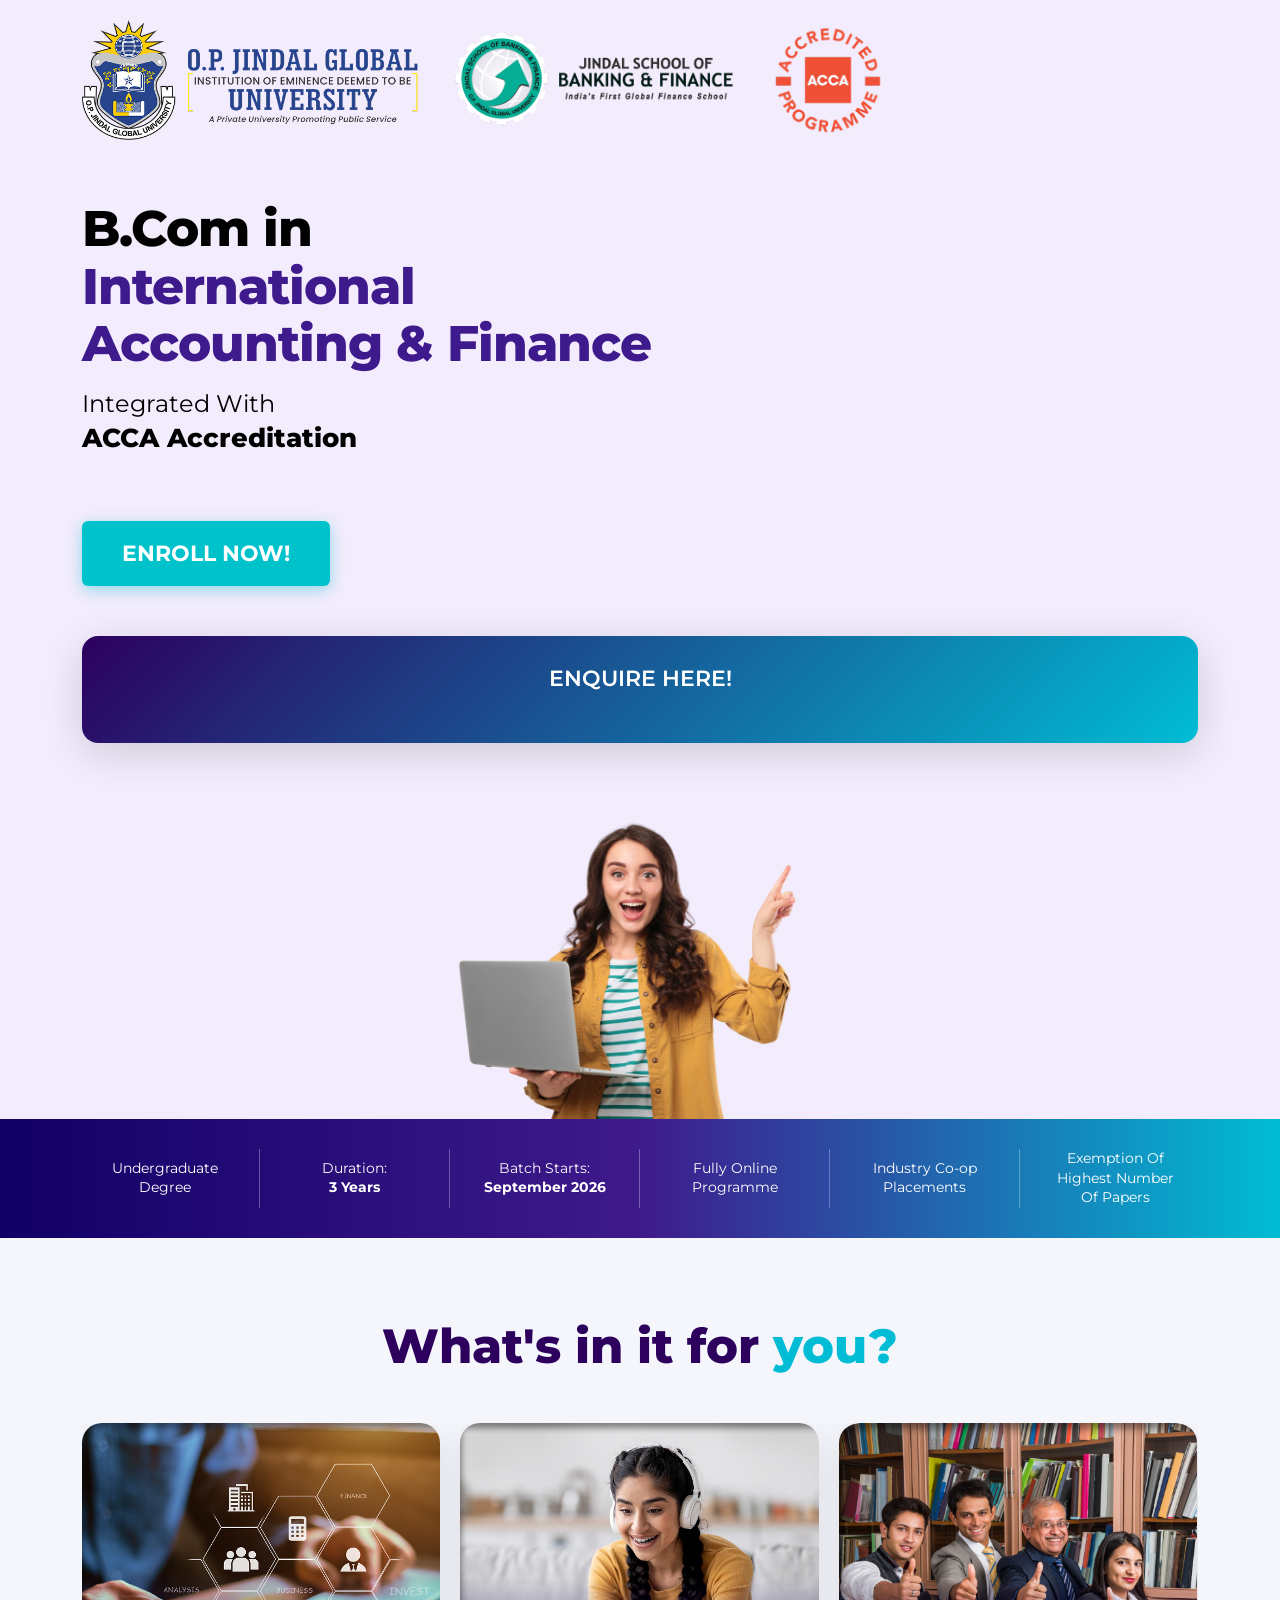
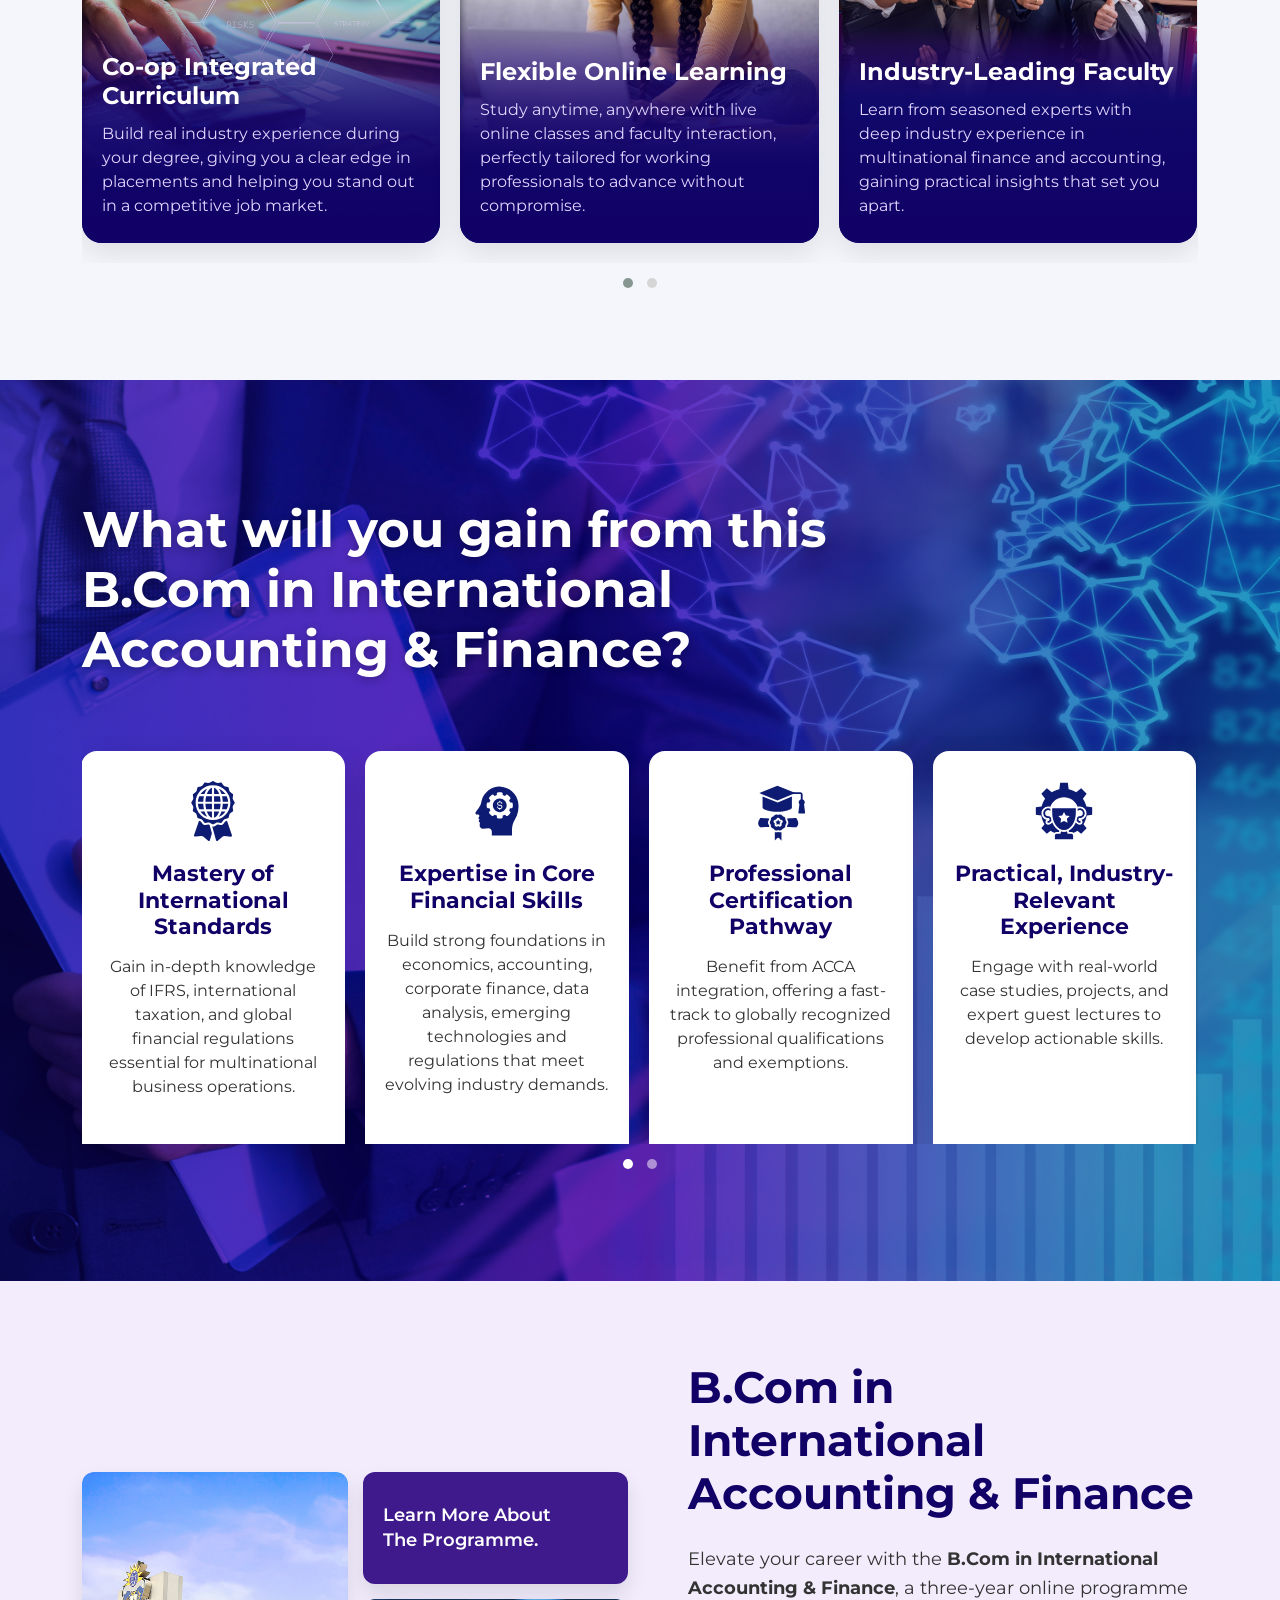
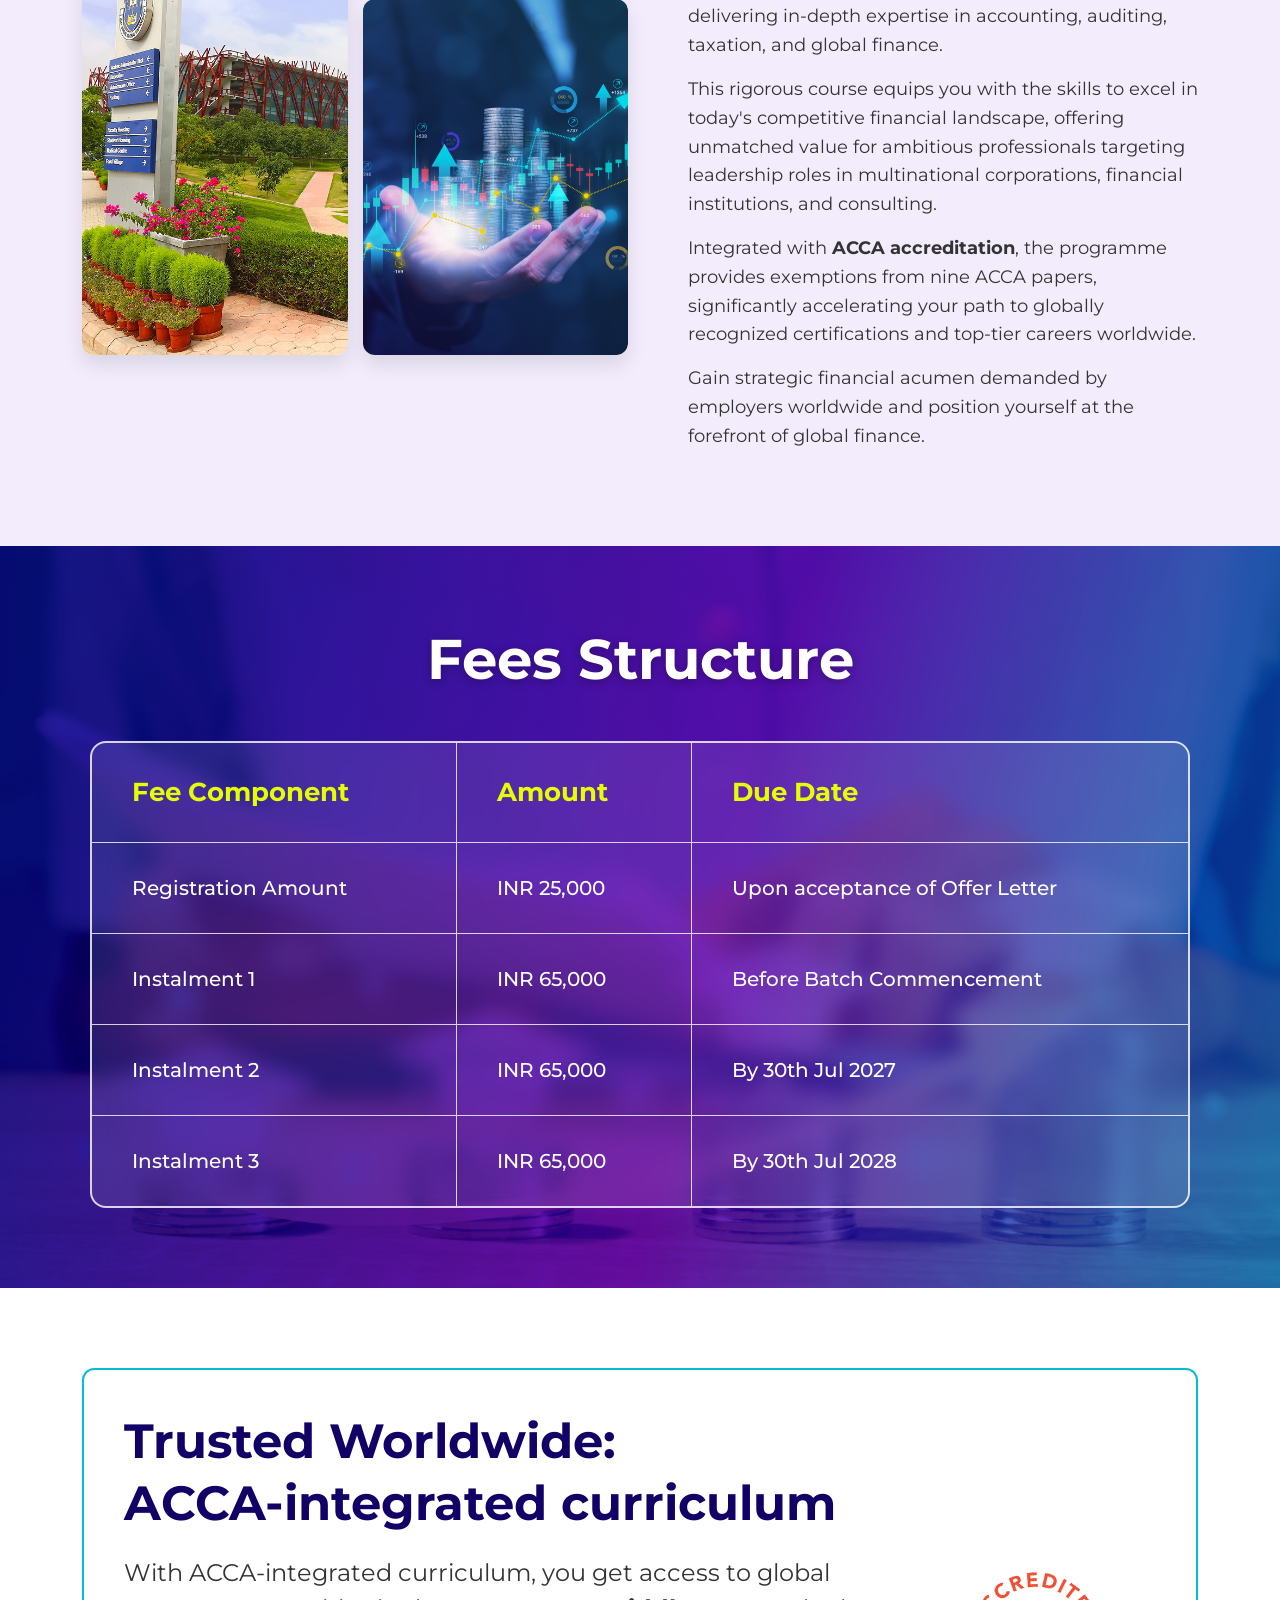
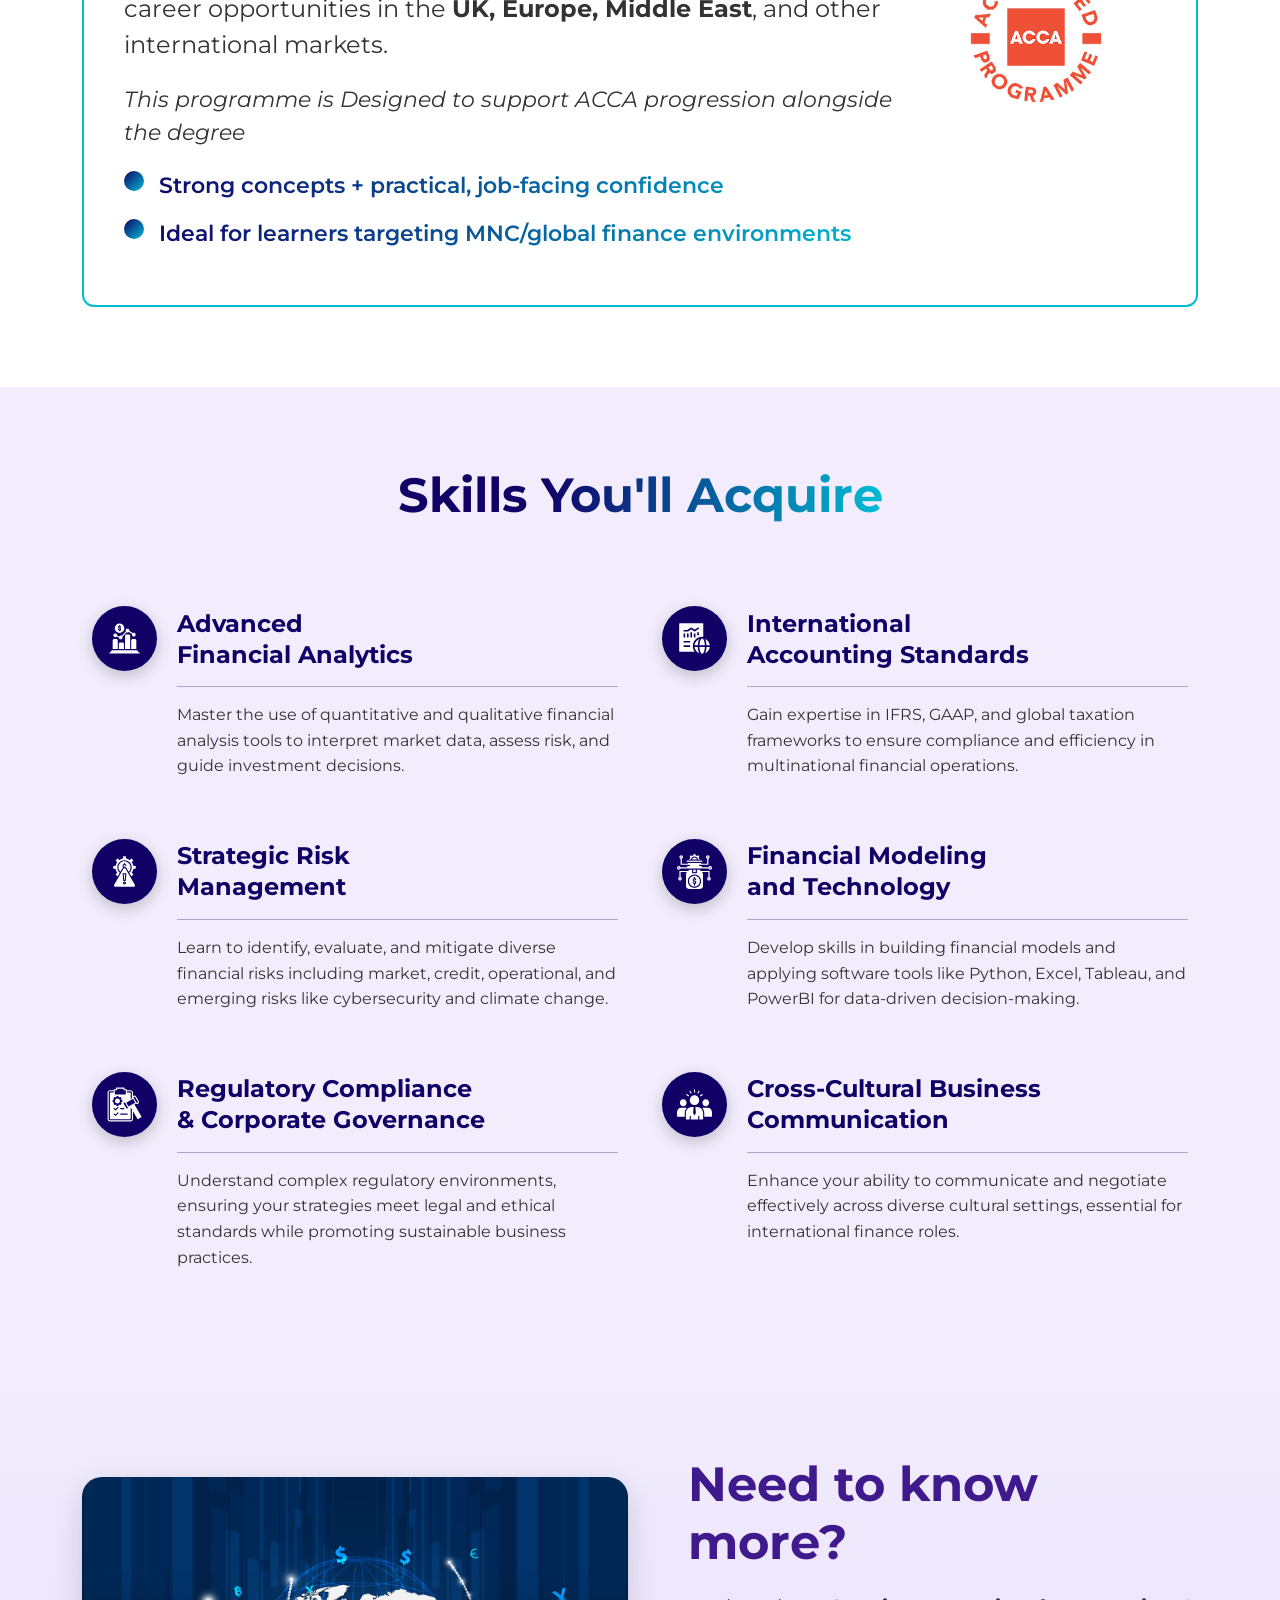
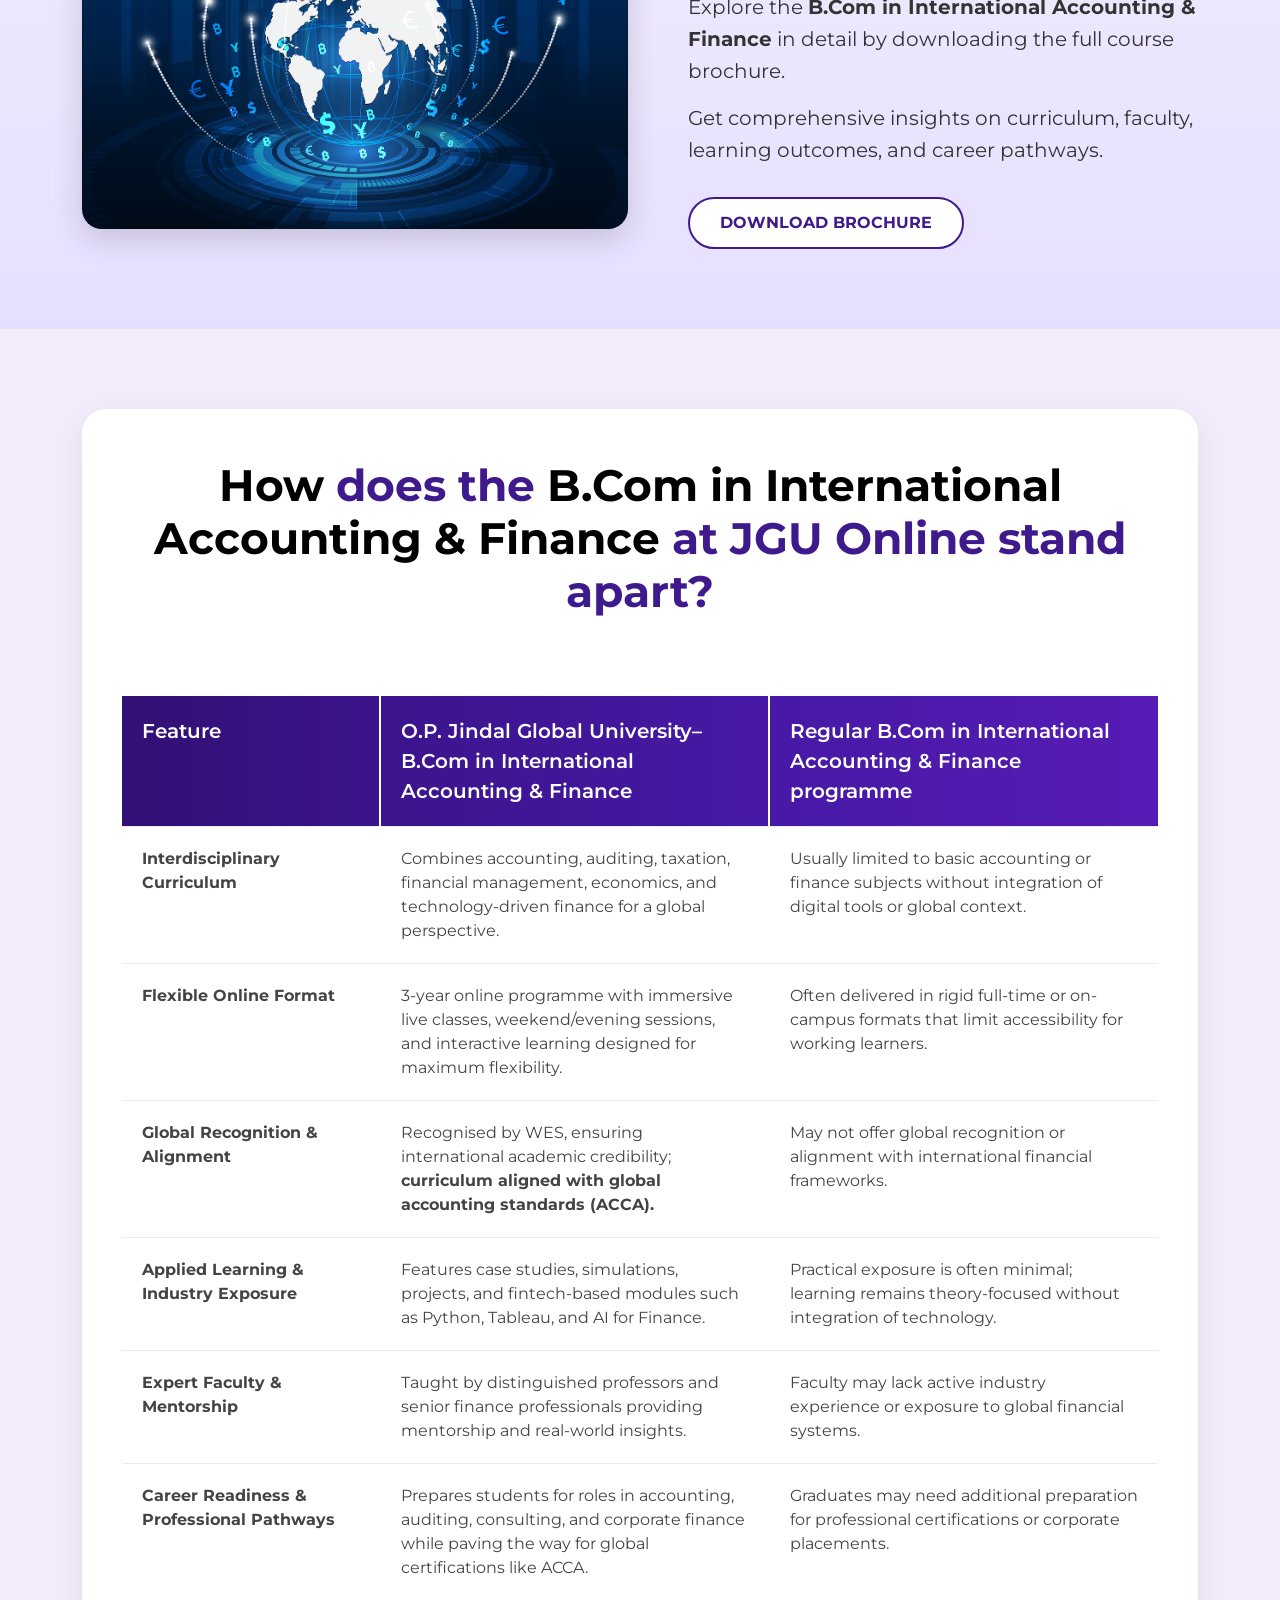
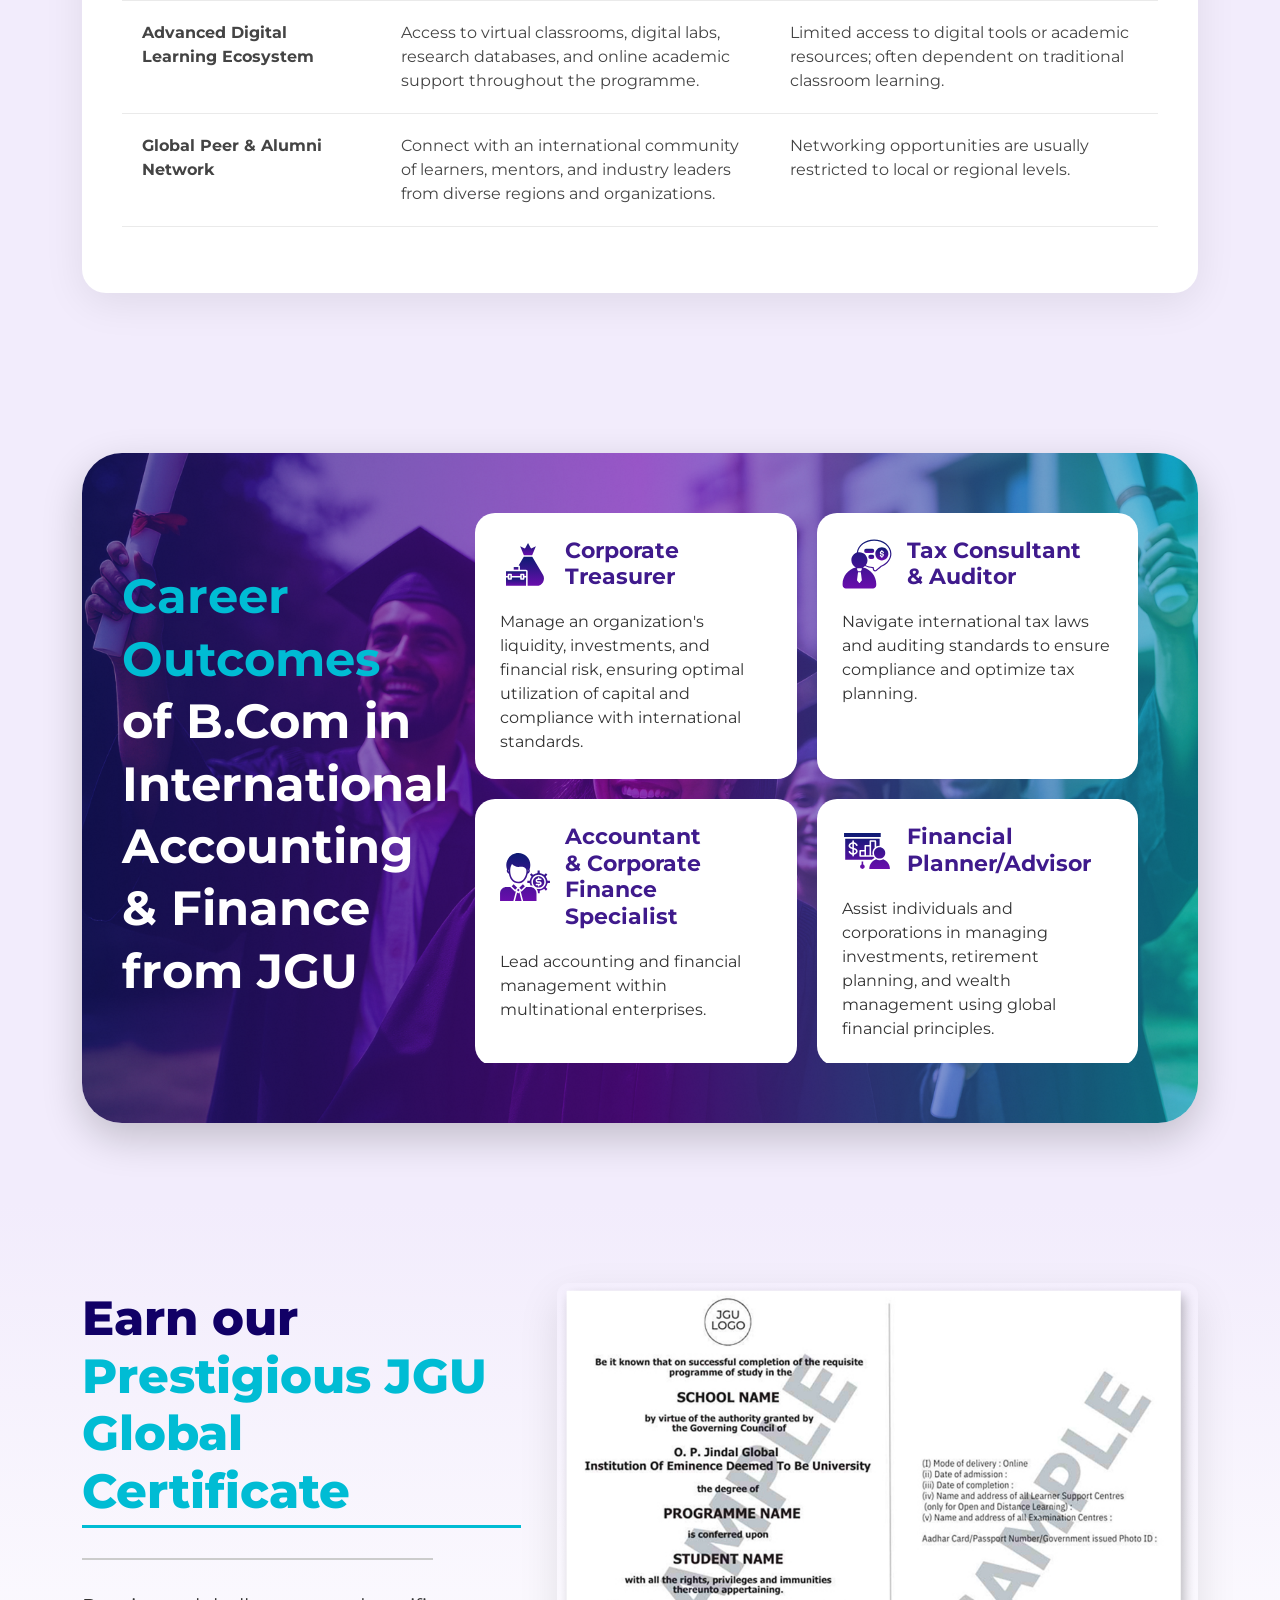
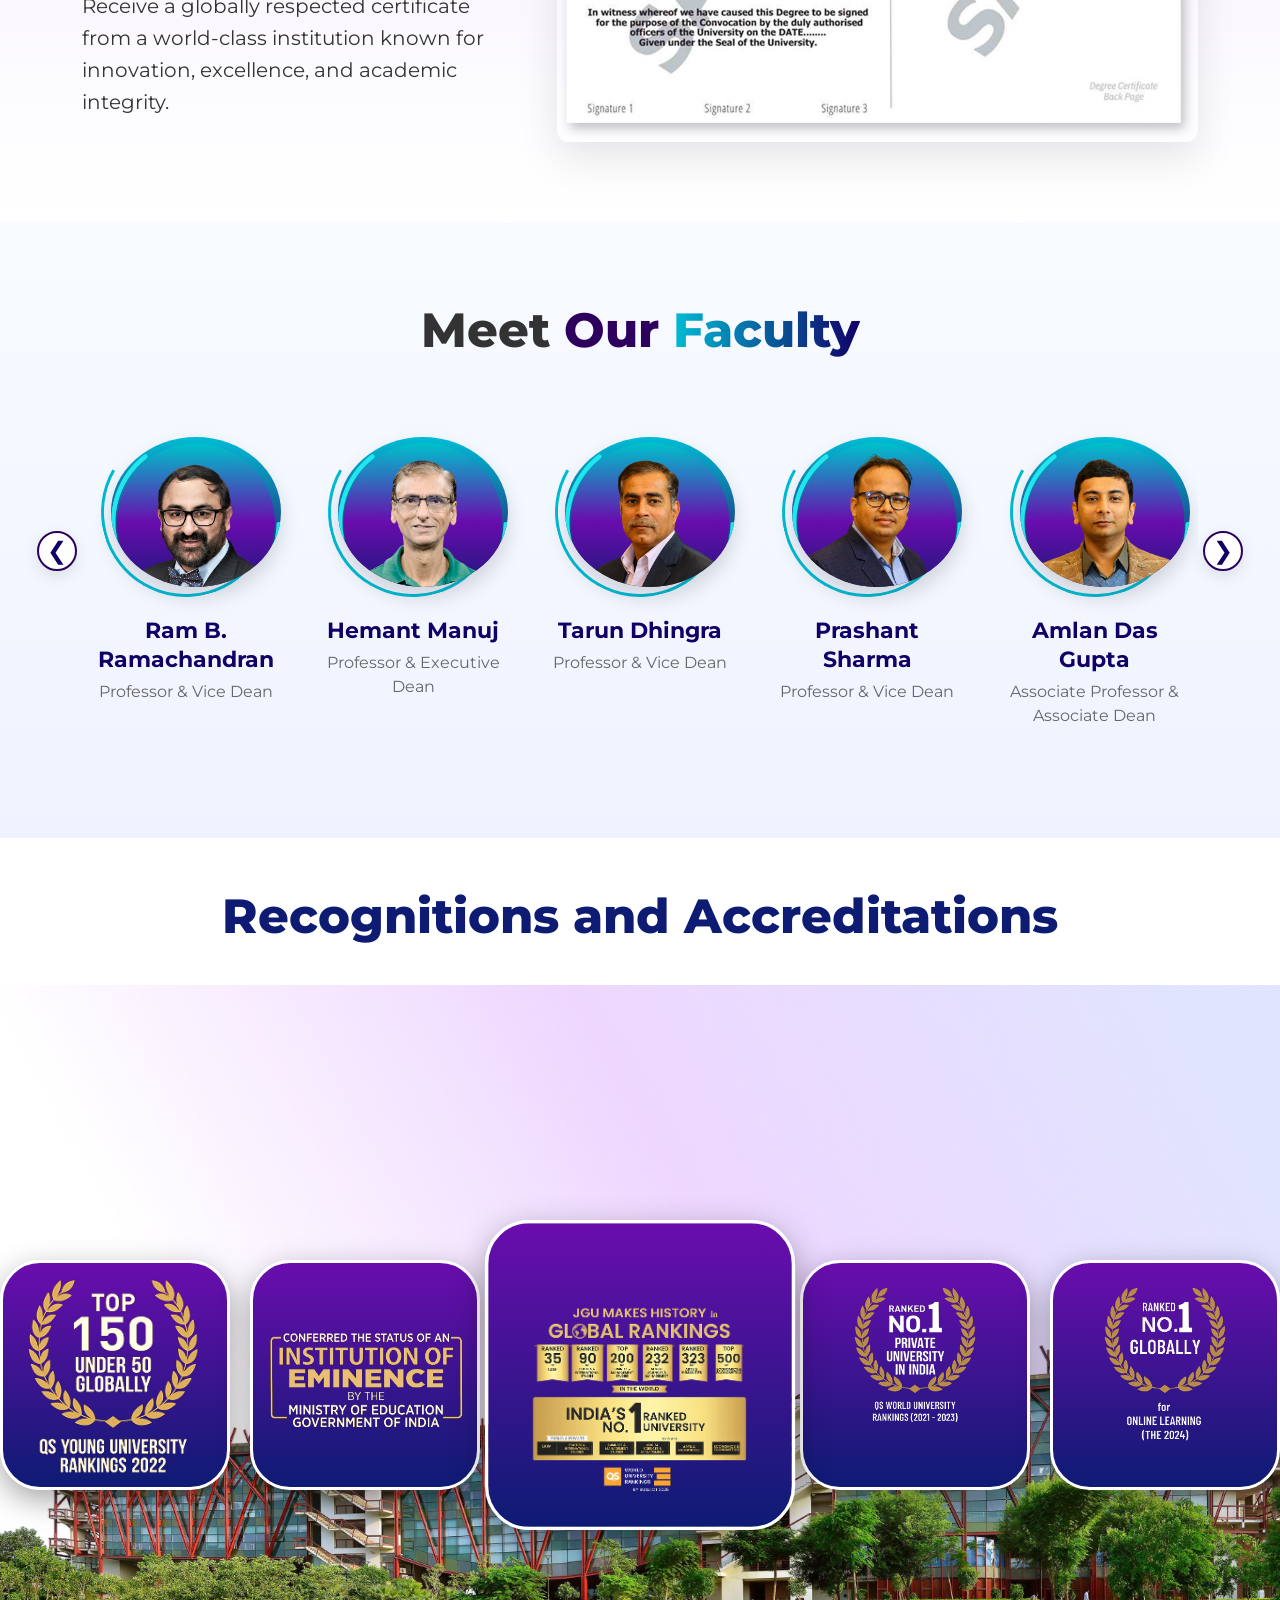
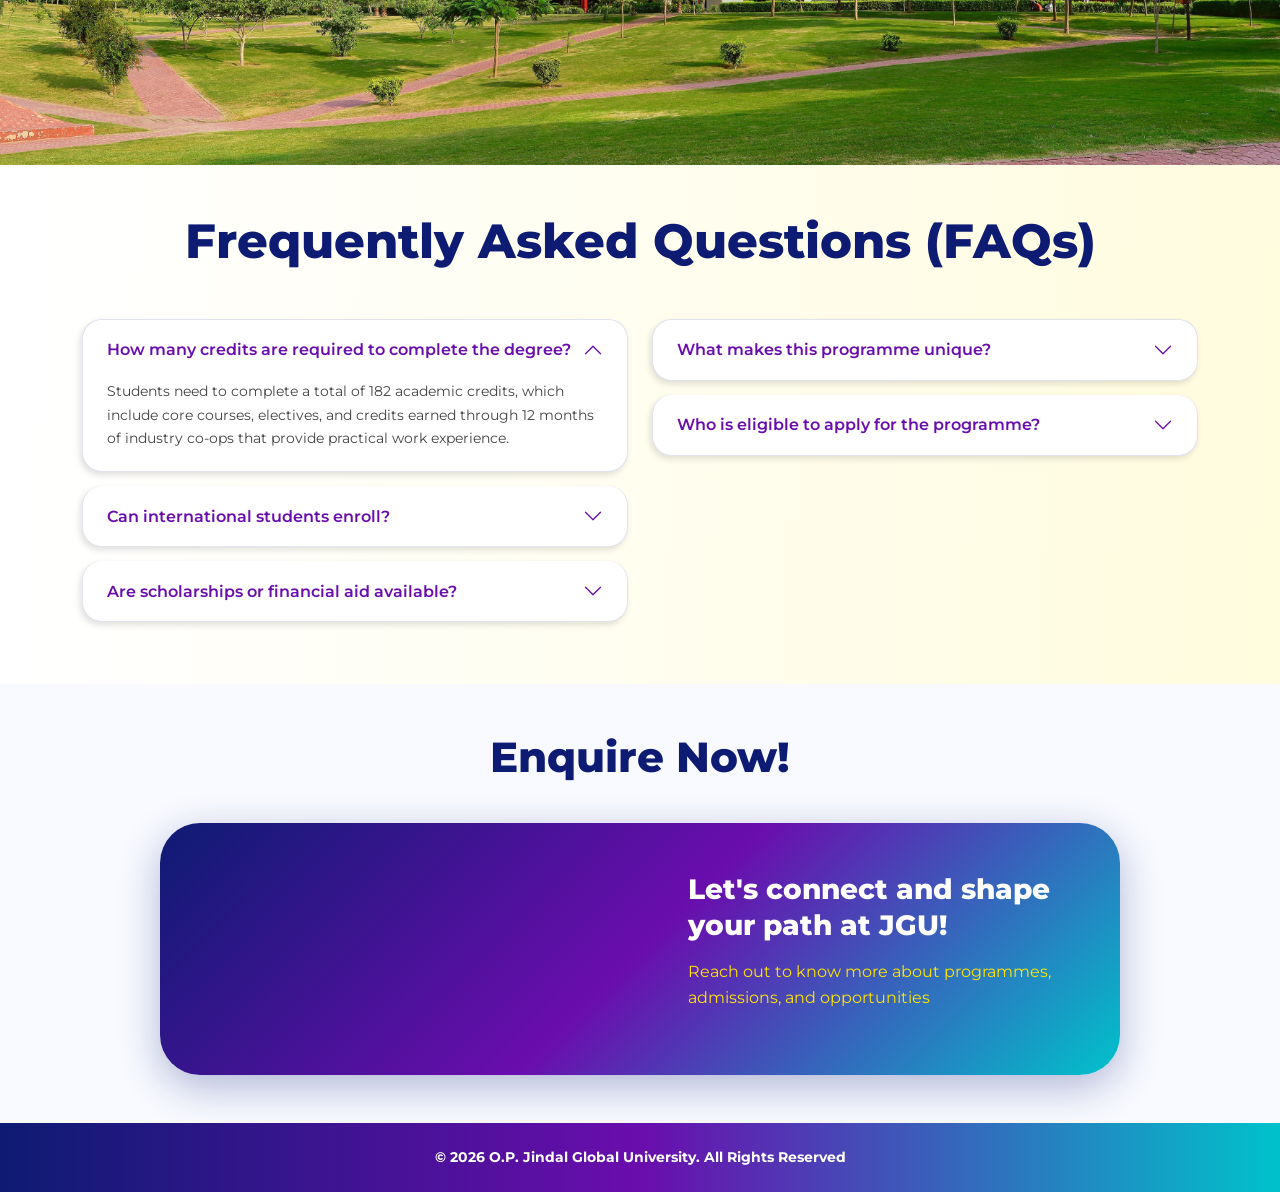
<file: index.html>
<!DOCTYPE html>
<html lang="en">
<head>
<!-- Google tag (gtag.js) -->
<script async src="https://www.googletagmanager.com/gtag/js?id=G-K0K2JZFDWZ"></script>
<script>
window.dataLayer = window.dataLayer || [];
function gtag(){dataLayer.push(arguments);}
gtag('js', new Date());
gtag('config', 'G-K0K2JZFDWZ');
</script>
<!-- Google Tag Manager -->
<script>(function(w,d,s,l,i){w[l]=w[l]||[];w[l].push({'gtm.start':
new Date().getTime(),event:'gtm.js'});var f=d.getElementsByTagName(s)[0],
j=d.createElement(s),dl=l!='dataLayer'?'&l='+l:'';j.async=true;j.src=
'https://www.googletagmanager.com/gtm.js?id='+i+dl;f.parentNode.insertBefore(j
,f);
})(window,document,'script','dataLayer','GTM-N94ZC5LW');</script>
<!-- End Google Tag Manager -->
  <meta charset="UTF-8">
  <meta name="viewport" content="width=device-width, initial-scale=1.0, viewport-fit=cover">
  <title>B.Com in International Accounting & Finance - O.P. Jindal Global University</title>

  <!-- Bootstrap CSS -->
  <link href="https://cdn.jsdelivr.net/npm/bootstrap@5.3.0/dist/css/bootstrap.min.css" rel="stylesheet">
  
  <!-- Owl Carousel -->
  <link rel="stylesheet" href="https://cdnjs.cloudflare.com/ajax/libs/OwlCarousel2/2.3.4/assets/owl.carousel.min.css"/>
  <link rel="stylesheet" href="https://cdnjs.cloudflare.com/ajax/libs/OwlCarousel2/2.3.4/assets/owl.theme.default.min.css"/>
  
  <!-- Bootstrap Icons -->
  <link href="https://cdn.jsdelivr.net/npm/bootstrap-icons@1.10.5/font/bootstrap-icons.css" rel="stylesheet">

  <!-- Google Fonts -->
  <link rel="preconnect" href="https://fonts.googleapis.com">
  <link rel="preconnect" href="https://fonts.gstatic.com" crossorigin>
  <link href="https://fonts.googleapis.com/css2?family=DM+Sans:wght@400;500;700&family=Montserrat:wght@300;400;500;600;700;800;900&display=swap" rel="stylesheet">

  <!-- Custom CSS -->
  <link rel="stylesheet" href="css/style.css">
<!-- Facebook Pixel Code -->
<script>
!(function (f, b, e, v, n, t, s) {
if (f.fbq) return;
n = f.fbq = function () {
n.callMethod
? n.callMethod.apply(n, arguments)
: n.queue.push(arguments);
};
if (!f._fbq) f._fbq = n;
n.push = n;
n.loaded = !0;
n.version = "2.0";
n.queue = [];
t = b.createElement(e);
t.async = !0;
t.src = v;
s = b.getElementsByTagName(e)[0];
s.parentNode.insertBefore(t, s);
})(
window,
document,
"script",
"https://connect.facebook.net/en_US/fbevents.js"
);
fbq("init", "1243343920376799");
fbq("track", "PageView");
</script>
<noscript>
<img
height="1"
width="1"
src="https://www.facebook.com/tr?id=1243343920376799&ev=PageView&noscript=1"
/>
</noscript>
<!-- End Facebook Pixel Code -->
</head>

<body>
<!-- Google Tag Manager (noscript) -->
<noscript><iframe
src="https://www.googletagmanager.com/ns.html?id=GTM-N94ZC5LW"
height="0" width="0"
style="display:none;visibility:hidden"></iframe></noscript>
<!-- End Google Tag Manager (noscript) -->

  <!-- HEADER -->
  <header class="header-section section-global">
    <div class="container">
      <div class="row align-items-center">
        <div class="col-12">
          <div class="header-logos-container">
            <img src="Assets/Hero Section/LOGOS/1.png" class="header-logo-img" alt="JGU Logo">
            <img src="Assets/Hero Section/LOGOS/2.png" class="header-logo-img" alt="JSBF Logo">
            <img src="Assets/Hero Section/LOGOS/3.png" class="header-logo-img" alt="ACCA Logo">
          </div>
        </div>
      </div>
    </div>
  </header>

  <!-- HERO SECTION -->
  <section class="hero-section section-global">
    <div class="container">
      <div class="hero-inner">

        <!-- Left: Text -->
        <div class="hero-text-col">
          <h1 class="hero-title">
            <span class="title-black">B.Com in</span><br>
            <span class="title-purple">International<br>Accounting & Finance</span>
          </h1>
          <p class="hero-subtext">
            Integrated With<br>
            <strong>ACCA Accreditation</strong>
          </p>
          <div class="intro-btns mt-4">
<button type="button" class="npfWidgetButton btn-cta npfWidget-b53f361985b0c51486867f157f0f371a">Enroll Now!</button>          </div>
        </div>

        <!-- Center: Image -->
        <div class="hero-image-col">
          <img src="Assets/Hero Section/IMAGE/student image.png" alt="B.Com Student" class="hero-person-img">
        </div>

        <!-- Right: Form -->
        <div class="hero-form-col">
          <div class="enquire-hero-card">
            <h3 class="enquire-hero-title">ENQUIRE HERE!</h3>
<div class="npf_wgts" data-height="650px" data-w="b53f361985b0c51486867f157f0f371a"></div>          </div>
        </div>

      </div>
    </div>

    <!-- Info Strip -->
    <div class="hero-info-strip">
      <div class="container">
        <div class="row text-center text-white align-items-center justify-content-center flex-wrap" style="row-gap: 15px;">
          <div class="col-6 col-md-4 col-lg-2 info-col">
            <p>Undergraduate<br>Degree</p>
          </div>
          <div class="col-6 col-md-4 col-lg-2 info-col">
            <p>Duration:<br><strong>3 Years</strong></p>
          </div>
          <div class="col-6 col-md-4 col-lg-2 info-col">
            <p>Batch Starts:<br><strong>September 2026</strong></p>
          </div>
          <div class="col-6 col-md-4 col-lg-2 info-col">
            <p>Fully Online<br>Programme</p>
          </div>
          <div class="col-6 col-md-4 col-lg-2 info-col">
            <p>Industry Co-op<br>Placements</p>
          </div>
          <div class="col-6 col-md-4 col-lg-2 info-col border-0">
            <p>Exemption Of<br>Highest Number<br>Of Papers</p>
          </div>
        </div>
      </div>
    </div>
  </section>



  <!-- WHAT'S IN IT FOR YOU -->
  <section class="whats-in-it-section section-global">
    <div class="container">
      <h2 class="section-title">What's in it for <span class="whats-title-highlight">you?</span></h2>
      <div class="whats-carousel owl-carousel owl-theme mt-5">
        
        <div class="whats-card">
          <div class="whats-img-wrapper">
            <img src="Assets/Whats in it for you/IMAGES/ACCA-Integrated Curriculum.png" alt="ACCA-Integrated Curriculum">
            <div class="whats-content">
              <h4 class="whats-card-title">Co-op Integrated Curriculum</h4>
              <p class="whats-card-desc">Build real industry experience during your degree, giving you a clear edge in placements and helping you stand out in a competitive job market.</p>
            </div>
          </div>
        </div>

        <div class="whats-card">
          <div class="whats-img-wrapper">
            <img src="Assets/Whats in it for you/IMAGES/Flexible Online Learning.png" alt="Flexible Online Learning">
            <div class="whats-content">
              <h4 class="whats-card-title">Flexible Online Learning</h4>
              <p class="whats-card-desc">Study anytime, anywhere with live online classes and faculty interaction, perfectly tailored for working professionals to advance without compromise.</p>
            </div>
          </div>
        </div>

        <div class="whats-card">
          <div class="whats-img-wrapper">
            <img src="Assets/Whats in it for you/IMAGES/image.png" alt="Industry-Leading Faculty">
            <div class="whats-content">
              <h4 class="whats-card-title">Industry-Leading Faculty</h4>
              <p class="whats-card-desc">Learn from seasoned experts with deep industry experience in multinational finance and accounting, gaining practical insights that set you apart.</p>
            </div>
          </div>
        </div>

        <div class="whats-card">
          <div class="whats-img-wrapper">
            <img src="Assets/Whats in it for you/IMAGES/Hands-On Experience.png" alt="Hands-On Experience">
            <div class="whats-content">
              <h4 class="whats-card-title">Hands-On Experience</h4>
              <p class="whats-card-desc">Apply knowledge through real-world projects, financial case studies, and exclusive guest lectures, building skills employers demand.</p>
            </div>
          </div>
        </div>

        <div class="whats-card">
          <div class="whats-img-wrapper">
            <img src="Assets/Whats in it for you/IMAGES/Guaranteed Career Growth.png" alt="Guaranteed Career Growth">
            <div class="whats-content">
              <h4 class="whats-card-title">Guaranteed Career Growth</h4>
              <p class="whats-card-desc">Gain the knowledge to accelerate your career in accounting, auditing, corporate finance, taxation, and international finance. With dedicated career support, networking, and internships, you're assured a direct path to prestigious roles and lasting success.</p>
            </div>
          </div>
        </div>
        <div class="whats-card">
          <div class="whats-img-wrapper">
            <img src="Assets/Whats in it for you/IMAGES/Global Financial Perspective.png" alt="Guaranteed Career Growth">
            <div class="whats-content">
              <h4 class="whats-card-title">Global Financial Perspective</h4>
              <p class="whats-card-desc">Gain a sophisticated understanding. Apply knowledge through real-world projects, financial case studies, & exclusive guest lectures, building skills employers demand international financial regulations & market dynamics, empowering you to lead confidently in global and emerging markets like India.
</p>
            </div>
          </div>
        </div>


      </div>
    </div>
  </section>

  <!-- WHAT WILL YOU GAIN -->
  <section class="what-gain-section section-global" style="background: url('Assets/What will you gain/IMAGES/bg picture.png') center/cover no-repeat;">
    <div class="container position-relative z-1">
      <div class="row mb-5">
        <div class="col-12 text-start">
          <h2 class="what-gain-main-title">What will you gain from this<br>B.Com in International<br>Accounting & Finance?</h2>
        </div>
      </div>
      
      <div class="row">
        <div class="col-12">
          <div class="what-gain-carousel owl-carousel owl-theme">
            
            <div class="what-gain-card text-center">
              <div class="what-gain-icon">
                <img src="Assets/What will you gain/ICONS/Mastery of  International Standards.svg" alt="Mastery of International Standards">
              </div>
              <h4 class="what-gain-card-title">Mastery of<br>International<br>Standards</h4>
              <p class="what-gain-card-desc">Gain in-depth knowledge of IFRS, international taxation, and global financial regulations essential for multinational business operations.</p>
            </div>

            <div class="what-gain-card text-center">
              <div class="what-gain-icon">
                <img src="Assets/What will you gain/ICONS/Expertise in Core Financial Skills.svg" alt="Expertise in Core Financial Skills">
              </div>
              <h4 class="what-gain-card-title">Expertise in Core<br>Financial Skills</h4>
              <p class="what-gain-card-desc">Build strong foundations in economics, accounting, corporate finance, data analysis, emerging technologies and regulations that meet evolving industry demands.</p>
            </div>

            <div class="what-gain-card text-center">
              <div class="what-gain-icon">
                <img src="Assets/What will you gain/ICONS/Professional Certification Pathway.svg" alt="Professional Certification Pathway">
              </div>
              <h4 class="what-gain-card-title">Professional<br>Certification Pathway</h4>
              <p class="what-gain-card-desc">Benefit from ACCA integration, offering a fast-track to globally recognized professional qualifications and exemptions.</p>
            </div>

            <div class="what-gain-card text-center">
              <div class="what-gain-icon">
                <img src="Assets/What will you gain/ICONS/Practical, Industry-Relevant Experience.svg" alt="Practical, Industry-Relevant Experience">
              </div>
              <h4 class="what-gain-card-title">Practical, Industry-<br>Relevant Experience</h4>
              <p class="what-gain-card-desc">Engage with real-world case studies, projects, and expert guest lectures to develop actionable skills.</p>
            </div>

            <div class="what-gain-card text-center">
              <div class="what-gain-icon">
                <img src="Assets/What will you gain/ICONS/Strong Career Prospects.svg" alt="Strong Career Prospects">
              </div>
              <h4 class="what-gain-card-title">Strong Career<br>Prospects</h4>
              <p class="what-gain-card-desc">Secure opportunities in global audit, taxation, financial planning, and consulting roles across multinational firms and regulatory bodies.</p>
            </div>

            <div class="what-gain-card text-center">
              <div class="what-gain-icon">
                <img src="Assets/What will you gain/ICONS/Strong Career Prospects.svg" alt="Strong Career Prospects">
              </div>
              <h4 class="what-gain-card-title">Networking and<br>Prospects</h4>
              <p class="what-gain-card-desc">Access a global network of faculty, industry mentors, and peers to support career advancement.</p>
            </div>

            <div class="what-gain-card text-center">
              <div class="what-gain-icon">
                <img src="Assets/What will you gain/ICONS/Strong Career Prospects.svg" alt="Strong Career Prospects">
              </div>
              <h4 class="what-gain-card-title">Global Perspective<br>&Cultural<br>Competence</h4>
              <p class="what-gain-card-desc">Build the skill set to operate confidently in diverse international markets, including emerging economies.</p>
            </div>

          </div>
        </div>
      </div>
    </div>
  </section>

  <!-- ABOUT PROGRAMME SECTION -->
  <section class="about-programme-section section-global">
    <div class="container">
      <div class="row align-items-center">
        <!-- Left: Image Grid -->
        <div class="col-lg-6 mb-5 mb-lg-0">
          <div class="about-image-grid">
            <img src="Assets/B.com programme/IMAGES/IMG 1.png" alt="Campus Building" class="about-img-1">
            <div class="about-purple-box">
              Learn More About<br>The Programme.
            </div>
            <img src="Assets/B.com programme/IMAGES/IMG 2.png" alt="Financial Growth" class="about-img-2">
          </div>
        </div>
        <!-- Right: Text Content -->
        <div class="col-lg-6 ps-lg-5">
          <h2 class="about-title">B.Com in International<br>Accounting & Finance</h2>
          <div class="about-desc">
            <p>Elevate your career with the <strong>B.Com in International Accounting & Finance</strong>, a three-year online programme delivering in-depth expertise in accounting, auditing, taxation, and global finance.</p>
            <p>This rigorous course equips you with the skills to excel in today's competitive financial landscape, offering unmatched value for ambitious professionals targeting leadership roles in multinational corporations, financial institutions, and consulting.</p>
            <p>Integrated with <strong>ACCA accreditation</strong>, the programme provides exemptions from nine ACCA papers, significantly accelerating your path to globally recognized certifications and top-tier careers worldwide.</p>
            <p>Gain strategic financial acumen demanded by employers worldwide and position yourself at the forefront of global finance.</p>
          </div>
        </div>
      </div>
    </div>
  </section>

  <!-- FEES STRUCTURE -->
  <section class="fees-section section-global" style="background: url('Assets/fees structure/bg picture.png') center/cover no-repeat;">
    <div class="fees-overlay"></div>
    <div class="container position-relative z-1">
      <h2 class="fees-title text-center text-white mb-5">Fees Structure</h2>
      <div class="table-responsive">
        <table class="fees-table mx-auto">
          <thead>
            <tr>
              <th>Fee Component</th>
              <th>Amount</th>
              <th>Due Date</th>
            </tr>
          </thead>
          <tbody>
            <tr>
              <td>Registration Amount</td>
              <td>INR 25,000</td>
              <td>Upon acceptance of Offer Letter</td>
            </tr>
            <tr>
              <td>Instalment 1</td>
              <td>INR 65,000</td>
              <td>Before Batch Commencement</td>
            </tr>
            <tr>
              <td>Instalment 2</td>
              <td>INR 65,000</td>
              <td>By 30th Jul 2027</td>
            </tr>
            <tr>
              <td>Instalment 3</td>
              <td>INR 65,000</td>
              <td>By 30th Jul 2028</td>
            </tr>
          </tbody>
        </table>
      </div>
    </div>
  </section>

  <!-- TRUSTED WORLDWIDE -->
  <section class="trusted-section section-global">
    <div class="container">
      <div class="trusted-box">
        <div class="row align-items-center">
          <div class="col-md-9">
            <h2 class="trusted-title">Trusted Worldwide:<br>ACCA-integrated curriculum</h2>
            <p class="trusted-desc">With ACCA-integrated curriculum, you get access to global career opportunities in the <strong>UK, Europe, Middle East</strong>, and other international markets.</p>
            <p class="trusted-italic">This programme is Designed to support ACCA progression alongside the degree</p>
            <ul class="trusted-list">
              <li>Strong concepts + practical, job-facing confidence</li>
              <li>Ideal for learners targeting MNC/global finance environments</li>
            </ul>
          </div>
          <div class="col-md-3 text-center mt-4 mt-md-0">
            <img src="Assets/Hero Section/LOGOS/3.png" alt="ACCA Accredited Programme" class="trusted-logo">
          </div>
        </div>
      </div>
    </div>
  </section>

  <!-- SKILLS YOU'LL ACQUIRE -->
  <section class="skills-section section-global">
    <div class="container">
      <h2 class="skills-main-title text-center mb-5"><span class="skills-dark">Skills</span> <span class="skills-gradient">You'll Acquire</span></h2>
      <div class="row g-4 mt-4">
        
        <!-- Card 1 -->
        <div class="col-md-6">
          <div class="skill-card">
            <div class="skill-header">
              <div class="skill-icon"><img src="Assets/Skills you'll acquire/ICONS/Advanced Financial Analytics.svg" alt="Advanced Financial Analytics"></div>
              <h4 class="skill-title">Advanced<br>Financial Analytics</h4>
            </div>
            <hr class="skill-divider">
            <p class="skill-desc">Master the use of quantitative and qualitative financial analysis tools to interpret market data, assess risk, and guide investment decisions.</p>
          </div>
        </div>

        <!-- Card 2 -->
        <div class="col-md-6">
          <div class="skill-card">
            <div class="skill-header">
              <div class="skill-icon"><img src="Assets/Skills you'll acquire/ICONS/International Accounting Standards.svg" alt="International Accounting Standards"></div>
              <h4 class="skill-title">International<br>Accounting Standards</h4>
            </div>
            <hr class="skill-divider">
            <p class="skill-desc">Gain expertise in IFRS, GAAP, and global taxation frameworks to ensure compliance and efficiency in multinational financial operations.</p>
          </div>
        </div>

        <!-- Card 3 -->
        <div class="col-md-6">
          <div class="skill-card">
            <div class="skill-header">
              <div class="skill-icon"><img src="Assets/Skills you'll acquire/ICONS/Strategic Risk Management.svg" alt="Strategic Risk Management"></div>
              <h4 class="skill-title">Strategic Risk<br>Management</h4>
            </div>
            <hr class="skill-divider">
            <p class="skill-desc">Learn to identify, evaluate, and mitigate diverse financial risks including market, credit, operational, and emerging risks like cybersecurity and climate change.</p>
          </div>
        </div>

        <!-- Card 4 -->
        <div class="col-md-6">
          <div class="skill-card">
            <div class="skill-header">
              <div class="skill-icon"><img src="Assets/Skills you'll acquire/ICONS/Financial Modeling and Technology.svg" alt="Financial Modeling and Technology"></div>
              <h4 class="skill-title">Financial Modeling<br>and Technology</h4>
            </div>
            <hr class="skill-divider">
            <p class="skill-desc">Develop skills in building financial models and applying software tools like Python, Excel, Tableau, and PowerBI for data-driven decision-making.</p>
          </div>
        </div>

        <!-- Card 5 -->
        <div class="col-md-6">
          <div class="skill-card">
            <div class="skill-header">
              <div class="skill-icon"><img src="Assets/Skills you'll acquire/ICONS/Regulatory Compliance & Corporate Governance.svg" alt="Regulatory Compliance"></div>
              <h4 class="skill-title">Regulatory Compliance<br>& Corporate Governance</h4>
            </div>
            <hr class="skill-divider">
            <p class="skill-desc">Understand complex regulatory environments, ensuring your strategies meet legal and ethical standards while promoting sustainable business practices.</p>
          </div>
        </div>

        <!-- Card 6 -->
        <div class="col-md-6">
          <div class="skill-card">
            <div class="skill-header">
              <div class="skill-icon"><img src="Assets/Skills you'll acquire/ICONS/Cross-Cultural Business Communication.svg" alt="Cross-Cultural Business Communication"></div>
              <h4 class="skill-title">Cross-Cultural Business<br>Communication</h4>
            </div>
            <hr class="skill-divider">
            <p class="skill-desc">Enhance your ability to communicate and negotiate effectively across diverse cultural settings, essential for international finance roles.</p>
          </div>
        </div>

      </div>
    </div>
  </section>

  <!-- NEED TO KNOW MORE -->
  <section class="brochure-section section-global">
    <div class="container">
      <div class="row align-items-center">
        <!-- Left: Image -->
        <div class="col-lg-6 mb-4 mb-lg-0">
          <img src="Assets/Need to know more/img brochure (3).png" alt="Download Brochure" class="img-fluid brochure-img">
        </div>
        <!-- Right: Content -->
        <div class="col-lg-6 ps-lg-5">
          <h2 class="brochure-title">Need to know more?</h2>
          <p class="brochure-desc">Explore the <strong>B.Com in International Accounting & Finance</strong> in detail by downloading the full course brochure.</p>
          <p class="brochure-desc">Get comprehensive insights on curriculum, faculty, learning outcomes, and career pathways.</p>
          <a href="#" class="btn brochure-btn mt-3">DOWNLOAD BROCHURE</a>
        </div>
      </div>
    </div>
  </section>

  <!-- STAND APART SECTION -->
  <section class="stand-apart-section section-global">
    <div class="container">
      <div class="stand-apart-card">
        <h2 class="stand-apart-title text-center mb-5">How <span class="stand-purple">does the</span> B.Com in International Accounting & Finance <span class="stand-purple">at JGU Online stand apart?</span></h2>
        
        <div class="table-responsive">
          <table class="table stand-table">
            <thead>
              <tr>
                <th class="stand-th-feature">Feature</th>
                <th class="stand-th-jgu">O.P. Jindal Global University– B.Com in International Accounting & Finance</th>
                <th class="stand-th-regular">Regular B.Com in International Accounting & Finance programme</th>
              </tr>
            </thead>
            <tbody>
              <tr>
                <td class="stand-feature-name">Interdisciplinary Curriculum</td>
                <td>Combines accounting, auditing, taxation, financial management, economics, and technology-driven finance for a global perspective.</td>
                <td>Usually limited to basic accounting or finance subjects without integration of digital tools or global context.</td>
              </tr>
              <tr>
                <td class="stand-feature-name">Flexible Online Format</td>
                <td>3-year online programme with immersive live classes, weekend/evening sessions, and interactive learning designed for maximum flexibility.</td>
                <td>Often delivered in rigid full-time or on-campus formats that limit accessibility for working learners.</td>
              </tr>
              <tr>
                <td class="stand-feature-name">Global Recognition & Alignment</td>
                <td>Recognised by WES, ensuring international academic credibility; <strong>curriculum aligned with global accounting standards (ACCA).</strong></td>
                <td>May not offer global recognition or alignment with international financial frameworks.</td>
              </tr>
              <tr>
                <td class="stand-feature-name">Applied Learning & Industry Exposure</td>
                <td>Features case studies, simulations, projects, and fintech-based modules such as Python, Tableau, and AI for Finance.</td>
                <td>Practical exposure is often minimal; learning remains theory-focused without integration of technology.</td>
              </tr>
              <tr>
                <td class="stand-feature-name">Expert Faculty & Mentorship</td>
                <td>Taught by distinguished professors and senior finance professionals providing mentorship and real-world insights.</td>
                <td>Faculty may lack active industry experience or exposure to global financial systems.</td>
              </tr>
              <tr>
                <td class="stand-feature-name">Career Readiness & Professional Pathways</td>
                <td>Prepares students for roles in accounting, auditing, consulting, and corporate finance while paving the way for global certifications like ACCA.</td>
                <td>Graduates may need additional preparation for professional certifications or corporate placements.</td>
              </tr>
              <tr>
                <td class="stand-feature-name">Advanced Digital Learning Ecosystem</td>
                <td>Access to virtual classrooms, digital labs, research databases, and online academic support throughout the programme.</td>
                <td>Limited access to digital tools or academic resources; often dependent on traditional classroom learning.</td>
              </tr>
              <tr>
                <td class="stand-feature-name">Global Peer & Alumni Network</td>
                <td>Connect with an international community of learners, mentors, and industry leaders from diverse regions and organizations.</td>
                <td>Networking opportunities are usually restricted to local or regional levels.</td>
              </tr>
            </tbody>
          </table>
        </div>
      </div>
    </div>
  </section>

  <!-- CAREER OUTCOMES -->
  <section class="career-section-container">
    <div class="container">
      <div class="career-card-wrapper">
        <div class="row h-100 align-items-center">
          <div class="col-lg-4 text-white mb-4 mb-lg-0">
            <h2 class="career-main-title">
              <span class="career-highlight">Career<br>Outcomes</span><br>
              of B.Com in<br>International<br>Accounting<br>& Finance<br>from JGU
            </h2>
          </div>
          <div class="col-lg-8 h-100">
            <div class="career-scroll-container">
              <div class="career-grid-new">
                
                <!-- Card 1 -->
                <div class="career-card-new">
                  <div class="career-card-header">
                    <img src="Assets/Career outcomes/ICONS/Corporate Treasurer.svg" alt="Corporate Treasurer" class="career-card-icon">
                    <h4 class="career-card-title">Corporate<br>Treasurer</h4>
                  </div>
                  <p class="career-card-desc">Manage an organization's liquidity, investments, and financial risk, ensuring optimal utilization of capital and compliance with international standards.</p>
                </div>

                <!-- Card 2 -->
                <div class="career-card-new">
                  <div class="career-card-header">
                    <img src="Assets/Career outcomes/ICONS/Tax Consultant & Auditor.svg" alt="Tax Consultant & Auditor" class="career-card-icon">
                    <h4 class="career-card-title">Tax Consultant<br>& Auditor</h4>
                  </div>
                  <p class="career-card-desc">Navigate international tax laws and auditing standards to ensure compliance and optimize tax planning.</p>
                </div>

                <!-- Card 3 -->
                <div class="career-card-new">
                  <div class="career-card-header">
                    <img src="Assets/Career outcomes/ICONS/Accountant & Corporate Finance Specialist.svg" alt="Accountant & Corporate Finance Specialist" class="career-card-icon">
                    <h4 class="career-card-title">Accountant<br>& Corporate<br>Finance<br>Specialist</h4>
                  </div>
                  <p class="career-card-desc">Lead accounting and financial management within multinational enterprises.</p>
                </div>

                <!-- Card 4 -->
                <div class="career-card-new">
                  <div class="career-card-header">
                    <img src="Assets/Career outcomes/ICONS/Financial Planner.svg" alt="Financial Planner/Advisor" class="career-card-icon">
                    <h4 class="career-card-title">Financial<br>Planner/Advisor</h4>
                  </div>
                  <p class="career-card-desc">Assist individuals and corporations in managing investments, retirement planning, and wealth management using global financial principles.</p>
                </div>

                <!-- Card 5 -->
                <div class="career-card-new">
                  <div class="career-card-header">
                    <img src="Assets/Career outcomes/ICONS/Consultant in Finance & Risk Management.svg" alt="Consultant in Finance & Risk Management" class="career-card-icon">
                    <h4 class="career-card-title">Consultant in<br>Finance & Risk<br>Management</h4>
                  </div>
                  <p class="career-card-desc">Advise businesses on mitigating risks, financial planning, and regulatory adherence across borders.</p>
                </div>

                <!-- Card 6 -->
                <div class="career-card-new">
                  <div class="career-card-header">
                    <img src="Assets/Career outcomes/ICONS/Investment Banking Associate.svg" alt="Investment Banking Associate" class="career-card-icon">
                    <h4 class="career-card-title">Investment<br>Banking<br>Associate</h4>
                  </div>
                  <p class="career-card-desc">Power mergers, acquisitions, and capital raising with expert financial modeling skills.</p>
                </div>

                <!-- Card 7 -->
                <div class="career-card-new">
                  <div class="career-card-header">
                    <img src="Assets/Career outcomes/ICONS/Forensic Accountant.svg" alt="Forensic Accountant" class="career-card-icon">
                    <h4 class="career-card-title">Forensic<br>Accountant</h4>
                  </div>
                  <p class="career-card-desc">Investigate financial discrepancies and fraud, supporting legal processes with strong expertise in accounting and auditing.</p>
                </div>

                
                <!-- Card 8 -->
                <div class="career-card-new">
                  <div class="career-card-header">
                    <img src="Assets/Career outcomes/ICONS/Management Accountant.svg" alt="Management Accountant" class="career-card-icon">
                    <h4 class="career-card-title">Management<br>Accountant</h4>
                  </div>
                  <p class="career-card-desc">Provide strategic financial insights through budgeting, forecasting, and performance analysis to support business decision-making.</p>
                </div>

                <!-- Card 9 -->
                <div class="career-card-new">
                  <div class="career-card-header">
                    <img src="Assets/Career outcomes/ICONS/Internal Auditor.svg" alt="Internal Auditor" class="career-card-icon">
                    <h4 class="career-card-title">Internal<br>Auditor</h4>
                  </div>
                  <p class="career-card-desc">Conduct internal reviews to ensure organizational adherence to policies, controls, and regulatory requirements in a multinational setting.</p>
                </div>

                <!-- Card 10 -->
                <div class="career-card-new">
                  <div class="career-card-header">
                    <img src="Assets/Career outcomes/ICONS/Business Consultant.svg" alt="Business Consultant" class="career-card-icon">
                    <h4 class="career-card-title">Business<br>Consultant</h4>
                  </div>
                  <p class="career-card-desc">Offer financial advisory services for business process optimization, mergers, acquisitions, and cross-border expansions.</p>
                </div>

                <!-- Card 11 -->
                <div class="career-card-new">
                  <div class="career-card-header">
                    <img src="Assets/Career outcomes/ICONS/Business Consultant.svg" alt="Business Consultant" class="career-card-icon">
                    <h4 class="career-card-title">Financial<br>Technology<br>(FinTech)<br>Specialist</h4>
                  </div>
                  <p class="career-card-desc">​Work at the intersection of finance and technology, developing innovative solutions like blockchain, payment systems, and digital banking.</p>
                </div>

              </div>
            </div>
          </div>
        </div>
      </div>
    </div>
  </section>

  <!-- CERTIFICATE -->
  <section class="certificate-new-section section-global">
    <div class="container">
      <div class="row align-items-center">
        <!-- Left: Content -->
        <div class="col-lg-5 mb-4 mb-lg-0 pe-lg-4">
          <h2 class="cert-new-title">Earn our<br><span class="cert-new-highlight">Prestigious JGU<br>Global Certificate</span></h2>
          <hr class="cert-new-divider">
          <p class="cert-new-desc">Receive a globally respected certificate from a world-class institution known for innovation, excellence, and academic integrity.</p>
        </div>
        <!-- Right: Images -->
        <div class="col-lg-7 text-center position-relative">
          <img src="Assets/Earn our Prestigious JGU Global Certificate/SAMPLE CERTF.png" alt="Sample Certificate" class="img-fluid cert-new-img">
        </div>
      </div>
    </div>
  </section>

  <!-- FACULTY -->
  <section class="faculty-new-section section-global">
    <div class="container">
      <h2 class="faculty-new-main-title text-center mb-5">Meet <span class="faculty-dark">Our</span> <span class="faculty-gradient">Faculty</span></h2>
      <div class="faculty-carousel owl-carousel owl-theme">
        <!-- Fac 1 -->
        <div class="faculty-card-new">
          <div class="faculty-img-wrapper">
            <img src="Assets/Faculty/IMAGES/Prof. Ram B. Ramachandran.png" alt="Ram B. Ramachandran">
          </div>
          <h4 class="faculty-name-new">Ram B. Ramachandran</h4>
          <p class="faculty-title-new">Professor & Vice Dean</p>
        </div>
        <!-- Fac 2 -->
        <div class="faculty-card-new">
          <div class="faculty-img-wrapper">
            <img src="Assets/Faculty/IMAGES/Prof (Dr.)  Hemant  Manuj.png" alt="Hemant Manuj">
          </div>
          <h4 class="faculty-name-new">Hemant Manuj</h4>
          <p class="faculty-title-new">Professor & Executive Dean</p>
        </div>
        <!-- Fac 3 -->
        <div class="faculty-card-new">
          <div class="faculty-img-wrapper">
            <img src="Assets/Faculty/IMAGES/Prof. (Dr.) Tarun Dhinga.png" alt="Tarun Dhingra">
          </div>
          <h4 class="faculty-name-new">Tarun Dhingra</h4>
          <p class="faculty-title-new">Professor & Vice Dean</p>
        </div>
        <!-- Fac 4 -->
        <div class="faculty-card-new">
          <div class="faculty-img-wrapper">
            <img src="Assets/Faculty/IMAGES/Prof. (Dr.) Prashant Sharma.png" alt="Prashant Sharma">
          </div>
          <h4 class="faculty-name-new">Prashant Sharma</h4>
          <p class="faculty-title-new">Professor & Vice Dean</p>
        </div>
        <!-- Fac 5 -->
        <div class="faculty-card-new">
          <div class="faculty-img-wrapper">
            <img src="Assets/Faculty/IMAGES/Dr. Amlan Das Gupta.png" alt="Amlan Das Gupta">
          </div>
          <h4 class="faculty-name-new">Amlan Das Gupta</h4>
          <p class="faculty-title-new">Associate Professor & Associate Dean</p>
        </div>
        <!-- Fac 6 -->
        <div class="faculty-card-new">
          <div class="faculty-img-wrapper">
            <img src="Assets/Faculty/IMAGES/Dr. Monika Gupta.png" alt="Monika Gupta">
          </div>
          <h4 class="faculty-name-new">Monika Gupta</h4>
          <p class="faculty-title-new">Associate Professor and Associate Dean</p>
        </div>
        <!-- Fac 7 -->
        <div class="faculty-card-new">
          <div class="faculty-img-wrapper">
            <img src="Assets/Faculty/IMAGES/Dr. Nishika Bhatia.png" alt="Nishika Bhatia">
          </div>
          <h4 class="faculty-name-new">Nishika Bhatia</h4>
          <p class="faculty-title-new">Associate Professor & Assistant Dean</p>
        </div>
        <!-- Fac 8 -->
        <div class="faculty-card-new">
          <div class="faculty-img-wrapper">
            <img src="Assets/Faculty/IMAGES/Dr. Kanchan Sehrawat.png" alt="Kanchan Sehrawat">
          </div>
          <h4 class="faculty-name-new">Kanchan Sehrawat</h4>
          <p class="faculty-title-new">Associate Professor & Assistant Dean</p>
        </div>
        <!-- Fac 9 -->
        <div class="faculty-card-new">
          <div class="faculty-img-wrapper">
            <img src="Assets/Faculty/IMAGES/Dr. Saurabh Tiwari.png" alt="Saurabh Tiwari">
          </div>
          <h4 class="faculty-name-new">Saurabh Tiwari</h4>
          <p class="faculty-title-new">Associate Professor</p>
        </div>
        <!-- Fac 10 -->
        <div class="faculty-card-new">
          <div class="faculty-img-wrapper">
            <img src="Assets/Faculty/IMAGES/Dr. Siddharth Kanojia.png" alt="Siddharth Kanojia">
          </div>
          <h4 class="faculty-name-new">Siddharth Kanojia</h4>
          <p class="faculty-title-new">Associate Professor & Assistant Dean</p>
        </div>
        <!-- Fac 11 -->
        <div class="faculty-card-new">
          <div class="faculty-img-wrapper">
            <img src="Assets/Faculty/IMAGES/Dr. Saurabh Sharma.png" alt="Saurabh Sharma">
          </div>
          <h4 class="faculty-name-new">Saurabh Sharma</h4>
          <p class="faculty-title-new">Associate Professor</p>
        </div>
        <!-- Fac 12 -->
        <div class="faculty-card-new">
          <div class="faculty-img-wrapper">
            <img src="Assets/Faculty/IMAGES/Bhavya Srivastava.png" alt="Bhavya Srivastava">
          </div>
          <h4 class="faculty-name-new">Bhavya Srivastava</h4>
          <p class="faculty-title-new">Assistant Professor</p>
        </div>
        <!-- Fac 13 -->
        <div class="faculty-card-new">
          <div class="faculty-img-wrapper">
            <img src="Assets/Faculty/IMAGES/Kewal Singh.png" alt="Kewal Singh">
          </div>
          <h4 class="faculty-name-new">Kewal Singh</h4>
          <p class="faculty-title-new">Assistant Professor</p>
        </div>
        <!-- Fac 14 -->
        <div class="faculty-card-new">
          <div class="faculty-img-wrapper">
            <img src="Assets/Faculty/IMAGES/dr. Hansa.png" alt="Hansa">
          </div>
          <h4 class="faculty-name-new">Hansa</h4>
          <p class="faculty-title-new">Assistant Professor</p>
        </div>
        <!-- Fac 15 -->
        <div class="faculty-card-new">
          <div class="faculty-img-wrapper">
            <img src="Assets/Faculty/IMAGES/Mohd. Kashif Ansari.png" alt="Mohd. Kashif Ansari">
          </div>
          <h4 class="faculty-name-new">Mohd. Kashif Ansari</h4>
          <p class="faculty-title-new">Assistant Professor</p>
        </div>
        <!-- Fac 16 -->
        <div class="faculty-card-new">
          <div class="faculty-img-wrapper">
            <img src="Assets/Faculty/IMAGES/Narbadeshwar Mishra.png" alt="Narbadeshwar Mishra">
          </div>
          <h4 class="faculty-name-new">Narbadeshwar Mishra</h4>
          <p class="faculty-title-new">Assistant Professor</p>
        </div>
        <!-- Fac 17 -->
        <div class="faculty-card-new">
          <div class="faculty-img-wrapper">
            <img src="Assets/Faculty/IMAGES/Rupesh Sharma.png" alt="Rupesh Sharma">
          </div>
          <h4 class="faculty-name-new">Rupesh Sharma</h4>
          <p class="faculty-title-new">Assistant Professor</p>
        </div>
        <!-- Fac 18 -->
        <div class="faculty-card-new">
          <div class="faculty-img-wrapper">
            <img src="Assets/Faculty/IMAGES/Anurag Banerjee.png" alt="Anurag Banerjee">
          </div>
          <h4 class="faculty-name-new">Anurag Banerjee</h4>
          <p class="faculty-title-new">Assistant Professor</p>
        </div>
        <!-- Fac 19 -->
        <div class="faculty-card-new">
          <div class="faculty-img-wrapper">
            <img src="Assets/Faculty/IMAGES/Siddharth Upreti.png" alt="Siddharth Upreti">
          </div>
          <h4 class="faculty-name-new">Siddharth Upreti</h4>
          <p class="faculty-title-new">Assistant Professor</p>
        </div>
        <!-- Fac 20 -->
        <div class="faculty-card-new">
          <div class="faculty-img-wrapper">
            <img src="Assets/Faculty/IMAGES/Sudipta Majumdar.png" alt="Sudipta Majumdar">
          </div>
          <h4 class="faculty-name-new">Sudipta Majumdar</h4>
          <p class="faculty-title-new">Assistant Professor</p>
        </div>
        <!-- Fac 21 -->
        <div class="faculty-card-new">
          <div class="faculty-img-wrapper">
            <img src="Assets/Faculty/IMAGES/Ibna Bhan.png" alt="Ibna Bhan">
          </div>
          <h4 class="faculty-name-new">Ibna Bhan</h4>
          <p class="faculty-title-new">Lecturer</p>
        </div>
        <!-- Fac 22 -->
        <div class="faculty-card-new">
          <div class="faculty-img-wrapper">
            <img src="Assets/Faculty/IMAGES/Neha Gupta.png" alt="Neha Gupta">
          </div>
          <h4 class="faculty-name-new">Neha Gupta</h4>
          <p class="faculty-title-new">Lecturer</p>
        </div>
        <!-- Fac 23 -->
        <div class="faculty-card-new">
          <div class="faculty-img-wrapper">
            <img src="Assets/Faculty/IMAGES/Priyam Mendiratta.png" alt="Priyam Mendiratta">
          </div>
          <h4 class="faculty-name-new">Priyam Mendiratta</h4>
          <p class="faculty-title-new">Lecturer</p>
        </div>
      </div>
    </div>
  </section>

  <!--  RECOGNITIONS & ACCREDITATIONS -->
  
  <section class="recognitions-section section-global">
    <div class="recognitions-header">
      <h2 class="recognitions-title text-center">Recognitions and Accreditations</h2>
    </div>
    <div class="recognitions-body">
      <div class="recognitions-overlay"></div>
      <div class="recognitions-inner">
        <div class="recognitions-badges">
          <div class="rec-badge"><img src="./Assets/Recognitions/2.png" alt="Top 150 Under 50 Globally – QS 2022"></div>
          <div class="rec-badge rec-badge-large"><img src="./Assets/Recognitions/1.png" alt="Institution of Eminence"></div>
          <div class="rec-badge rec-badge-center"><img src="./Assets/Recognitions/3.png" alt="No.1 Private University – QS 2021-2023"></div>
          <div class="rec-badge rec-badge-large"><img src="./Assets/Recognitions/4.png" alt="No.1 Globally for Online Learning – THE 2024"></div>
          <div class="rec-badge"><img src="./Assets/Recognitions/5.png" alt="No.1 Globally for Online Learning – THE 2024"></div>
        </div>
      </div>
    </div>
  </section>


        <!-- FAQ -->
  
  <section class="faq-section section-global py-5" id="faq">
    <div class="container">
      <h2 class="faq-main-title text-center mb-5">Frequently Asked Questions <span class="text-gradient">(FAQs)</span></h2>

      <div class="row g-4">
        <div class="col-md-6">
          <div class="accordion" id="faqLeft">

            <div class="accordion-item faq-item">
              <h2 class="accordion-header m-0">
                <button class="accordion-button" type="button" data-bs-toggle="collapse" data-bs-target="#faq1">
                  How many credits are required to complete the degree?
                </button>
              </h2>
              <div id="faq1" class="accordion-collapse collapse show" data-bs-parent="#faqLeft">
                <div class="accordion-body">
                  Students need to complete a total of 182 academic credits, which include core courses, electives, and credits earned through 12 months of industry co-ops that provide practical work experience.
                </div>
              </div>
            </div>

            <div class="accordion-item faq-item">
              <h2 class="accordion-header m-0">
                <button class="accordion-button collapsed" type="button" data-bs-toggle="collapse" data-bs-target="#faq2">
                  Can international students enroll?
                </button>
              </h2>
              <div id="faq2" class="accordion-collapse collapse" data-bs-parent="#faqLeft">
                <div class="accordion-body">
                  Yes, the programme’s blended format and online accessibility make it ideal for students worldwide.
                </div>
              </div>
            </div>

            <div class="accordion-item faq-item">
              <h2 class="accordion-header m-0">
                <button class="accordion-button collapsed" type="button" data-bs-toggle="collapse" data-bs-target="#faq3">
                  Are scholarships or financial aid available?
                </button>
              </h2>
              <div id="faq3" class="accordion-collapse collapse" data-bs-parent="#faqLeft">
                <div class="accordion-body">
                  Yes, JGU offers a robust scholarship Programme based on merit-cum-means criteria, helping deserving students access quality education. Scholarships may cover tuition fees, and education loans are facilitated through partnerships with leading banks.
                </div>
              </div>
            </div>

          </div>
        </div>

        <div class="col-md-6">
          <div class="accordion" id="faqRight">

            <div class="accordion-item faq-item">
              <h2 class="accordion-header m-0">
                <button class="accordion-button collapsed" type="button" data-bs-toggle="collapse" data-bs-target="#faq4">
                  What makes this programme unique?
                </button>
              </h2>
              <div id="faq4" class="accordion-collapse collapse" data-bs-parent="#faqRight">
                <div class="accordion-body">
                  The curriculum blends academic rigour with real-world application, including live sessions, simulations, case studies, and exposure to emerging financial technologies.
                </div>
              </div>
            </div>

            <div class="accordion-item faq-item">
              <h2 class="accordion-header m-0">
                <button class="accordion-button collapsed" type="button" data-bs-toggle="collapse" data-bs-target="#faq5">
                  Who is eligible to apply for the programme?
                </button>
              </h2>
              <div id="faq5" class="accordion-collapse collapse" data-bs-parent="#faqRight">
                <div class="accordion-body">
                  Candidates must have completed 10+2 or equivalent from a recognized board with a minimum of 50% marks. Those with less than 50% may need to clear an aptitude test.
                </div>
              </div>
            </div>

          </div>
        </div>
      </div>
    </div>
  </section>

  <!-- ENQUIRE NOW -->
  <section class="enquire-section section-global py-5" id="enquire">
    <div class="container">
      <h2 class="enquire-section-title text-center">Enquire Now!</h2>
      <div class="enquire-form-container mx-auto">
        <div class="row align-items-stretch g-0">

          <!-- Form -->
          <div class="col-lg-6 col-md-12 enquire-form-left p-4 p-lg-5">
<div class="npf_wgts" data-height="650px" data-w="b53f361985b0c51486867f157f0f371a"></div>          </div>

          <!-- Info -->
          <div class="col-lg-6 col-md-12 enquire-form-right p-4 p-lg-5 d-flex flex-column justify-content-center">
            <h2 class="enquire-info-title">Let's connect and shape your path at JGU!</h2>
            <p class="enquire-info-sub">Reach out to know more about programmes, admissions, and opportunities</p>
          </div>

        </div>
      </div>
    </div>
  </section>
<!-- FOOTER -->
  <footer class="py-4">
    <p class="text-center fw-bold mb-0">
      &copy; 2026 O.P. Jindal Global University. All Rights Reserved
    </p>
  </footer>

  <!-- Scripts -->
  <script src="https://cdnjs.cloudflare.com/ajax/libs/jquery/3.6.0/jquery.min.js"></script>
  <script src="https://cdnjs.cloudflare.com/ajax/libs/OwlCarousel2/2.3.4/owl.carousel.min.js"></script>
  <script src="https://cdn.jsdelivr.net/npm/bootstrap@5.3.0/dist/js/bootstrap.bundle.min.js"></script>
  <script src="js/script.js"></script>

  <!-- NoPaperForms -->
 <script type="text/javascript">var s=document.createElement("script"); s.type="text/javascript"; s.async=true; s.src="https://widgets.in8.nopaperforms.com/emwgts.js"; document.body.appendChild(s);</script>

<script src="https://in8cdn.npfs.co/js/widget/npfwpopup.js"></script><script>let npfWb53f361985b0c51486867f157f0f371a = new NpfWidgetsInit(        {'widgetId':'b53f361985b0c51486867f157f0f371a',    'baseurl':'widgets.in8.nopaperforms.com',    'formTitle':'Enquiry Form',    'titleColor':'#FF0033',    'backgroundColor':'#ddd',    'iframeHeight':'500px',     'buttonbgColor':'#4c79dc',     'buttonTextColor':'#FFF',    });</script>

</body>
</html>
</file>
<file: css/style.css>
/* ================================================
   B.COM INTERNATIONAL ACCOUNTING & FINANCE — STYLESHEET
   Colors: #2D005E (Deep Purple), #FF9800 (Orange), #ffffff
   Font: Montserrat, DM Sans
================================================ */

* { margin: 0; padding: 0; box-sizing: border-box; }

body {
  font-family: 'Montserrat', sans-serif;
  color: #333;
  overflow-x: hidden;
  background: #f8faff;
}

.section-global {
  width: 100%;
  max-width: 100% !important;
  padding: 60px 0;
}

/* ================================================
   HEADER
================================================ */
.header-section {
  padding: 20px 0;
  background: #f2ecfc;
  position: relative;
  z-index: 999;
}

.header-logo-img {
  height: 120px;
  object-fit: contain;
  display: block;
}

.header-logos-container {
  display: flex;
  align-items: center;
  gap: 20px;
}

@media (max-width: 768px) {
  .header-logo-img {
    height: 45px;
  }
  .header-logos-container {
    gap: 10px;
    justify-content: center;
    flex-wrap: wrap;
  }
}

/* ================================================
   HERO SECTION
================================================ */
.hero-section {
  position: relative;
  background: #f2ecfc;
  min-height: 500px;
  padding: 40px 0 0 0;
  color: #333;
}

.hero-inner {
  display: flex;
  align-items: center;
  gap: 20px;
  flex-wrap: nowrap;
  /* padding-bottom: 60px; */
}

.hero-text-col {
  flex: 1 1 35%;
  min-width: 250px;
  z-index: 2;
}

.hero-image-col {
  flex: 0 0 30%;
  display: flex;
  align-items: flex-end;
  justify-content: center;
  min-width: 200px;
}

.hero-person-img {
  width: 100%;
  max-width: 650px;
  object-fit: contain;
  display: block;
  margin-bottom: -220px;
  transform: translateX(30px) scale(1.45);
  transform-origin: bottom center;
  position: relative;
  z-index: 15;
  pointer-events: none; /* decorative image's scaled box overlaps the enquire form; without this it silently blocks clicks (e.g. the consent checkbox) on transparent PNG areas */
}

.hero-title {
  font-size: 50px;
  line-height: 1.15;
  margin-bottom: 14px;
  letter-spacing: -1px;
  white-space: nowrap;
}

.title-black {
  color: #000;
  font-weight: 800;
}

.title-purple {
  color: #3f1a8c;
  font-weight: 800;
}

.hero-subtext {
  font-size: 24px;
  color: #000;
  line-height: 1.4;
  font-weight: 400;
  margin-bottom: 65px;
}
.hero-subtext strong {
  color: #000;
  font-weight: 800;
  font-size: 26px;
}

.intro-btns {
  display: flex;
  gap: 15px;
  flex-wrap: wrap;
  


}

.btn-cta {
  background: #00c2cb !important;
  color: #fff;
  font-weight: 700;
  font-size: 22px;
  padding: 16px 40px;
  border: none !important;
  border-radius: 6px;
  cursor: pointer;
  transition: all 0.3s ease;
  text-decoration: none;
  text-transform: uppercase;
  box-shadow: 0 4px 15px rgba(0, 188, 212, 0.4);
}

.btn-cta:hover { 
  background: #0097a7;
  color: #fff;
  transform: translateY(-2px); 
}

/* ================================================
   ENQUIRE FORM (HERO)
================================================ */
.hero-form-col {
  flex: 1 1 30%;
  min-width: 280px;
  z-index: 2;
  padding-bottom: 20px;
}

.enquire-hero-card {
  background: linear-gradient(135deg, #2D005E 0%, #00bcd4 100%);
  border-radius: 16px;
  padding: 30px 24px;
  box-shadow: 0 10px 40px rgba(0,0,0,0.15);
  color: #fff;
  position: relative;
  z-index: 10;
}

.enquire-hero-title {
  font-size: 22px;
  font-weight: 600;
  color: #fff;
  text-align: center;
  margin-bottom: 20px;
}

.hero-form-input {
  width: 100%;
  background: rgba(255, 255, 255, 0.15);
  border: 1px solid rgba(255, 255, 255, 0.3);
  border-radius: 8px;
  padding: 12px 16px;
  color: #fff;
  font-family: 'Montserrat', sans-serif;
  font-size: 14px;
  margin-bottom: 15px;
  outline: none;
}
.hero-form-input::placeholder {
  color: rgba(255, 255, 255, 0.7);
}
.hero-form-input:focus {
  border-color: #fff;
}

.hero-submit-btn {
  width: 100%;
  background: #ffeb3b;
  color: #000;
  border: none;
  border-radius: 8px;
  padding: 14px;
  font-weight: 700;
  font-size: 16px;
  cursor: pointer;
  text-transform: uppercase;
  transition: all 0.3s ease;
  margin-top: 5px;
}
.hero-submit-btn:hover { 
  background: #fbc02d;
  transform: translateY(-2px); 
}

/* Info Strip */
.hero-info-strip {
  background: linear-gradient(90deg, #110066 0%, #3f1a8c 50%, #00bcd4 100%);
  padding: 20px 0;
}
.info-col {
  border-right: 1px solid rgba(255,255,255,0.3);
  font-size: 14px;
  line-height: 1.4;
  display: flex;
  align-items: center;
  justify-content: center;
  padding: 10px;
}
.info-col p { margin: 0; }
.info-col.border-0 { border-right: none; }

@media (max-width: 991px) {
  .info-col {
    border-right: none !important;
  }
}

/* ================================================
   ABOUT PROGRAMME SECTION
================================================ */
.about-programme-section {
  background: #f2ecfc; /* light lavender background */
  padding: 80px 0;
}

.about-image-grid {
  display: grid;
  grid-template-columns: 1fr 1fr;
  grid-template-rows: auto auto;
  gap: 15px;
}

.about-img-1 {
  grid-column: 1;
  grid-row: 1 / 3;
  width: 100%;
  height: 100%;
  object-fit: cover;
  border-radius: 12px;
  box-shadow: 0 10px 20px rgba(0,0,0,0.1);
}

.about-purple-box {
  grid-column: 2;
  grid-row: 1;
  background: #3f1a8c;
  border-radius: 12px;
  color: #fff;
  padding: 30px 20px;
  display: flex;
  align-items: center;
  justify-content: flex-start;
  font-size: 18px;
  font-weight: 600;
  line-height: 1.4;
  box-shadow: 0 10px 20px rgba(0,0,0,0.1);
}

.about-img-2 {
  grid-column: 2;
  grid-row: 2;
  width: 100%;
  height: 100%;
  object-fit: cover;
  border-radius: 12px;
  box-shadow: 0 10px 20px rgba(0,0,0,0.1);
}

.about-title {
  color: #110066;
  font-size: 44px;
  font-weight: 700;
  line-height: 1.2;
  margin-bottom: 25px;
}

.about-desc p {
  color: #333;
  font-size: 18px;
  line-height: 1.6;
  margin-bottom: 15px;
}

@media (max-width: 768px) {
  .about-image-grid {
    grid-template-columns: 1fr;
    grid-template-rows: auto;
  }
  .about-img-1 {
    grid-column: 1;
    grid-row: 1;
    height: 300px;
  }
  .about-purple-box {
    grid-column: 1;
    grid-row: 2;
  }
  .about-img-2 {
    grid-column: 1;
    grid-row: 3;
    height: 300px;
  }
  .about-title {
    font-size: 28px;
  }
}

/* ================================================
   GENERAL SECTIONS
================================================ */
.section-title {
  font-size: 48px;
  font-weight: 800;
  color: #2D005E;
  margin-bottom: 40px;
  text-align: center;
}

/* ================================================
   WHAT'S IN IT FOR YOU
================================================ */
.whats-in-it-section {
  background: #f4f6fc;
  padding: 80px 0;
}
.whats-title-highlight {
  color: #00bcd4;
}

.whats-carousel .owl-stage {
  display: flex;
}
.whats-card {
  position: relative;
  border-radius: 20px;
  overflow: hidden;
  box-shadow: 0 10px 30px rgba(0,0,0,0.1);
  height: 420px;
  margin-bottom: 20px;
  display: flex;
  flex-direction: column;
}

.whats-img-wrapper {
  width: 100%;
  height: 100%;
  position: relative;
}

.whats-img-wrapper img {
  width: 100%;
  height: 100%;
  object-fit: cover;
}

.whats-content {
  position: absolute;
  bottom: 0;
  left: 0;
  width: 100%;
  padding: 80px 20px 25px 20px;
  background: linear-gradient(to top, rgba(17,0,102,1) 0%, rgba(17,0,102,0.8) 40%, transparent 100%);
  color: #fff;
  text-align: left;
}

.whats-card-title {
  font-size: 24px;
  font-weight: 700;
  margin-bottom: 12px;
}

.whats-card-desc {
  font-size: 16px;
  line-height: 1.5;
  margin: 0;
  color: #e0d4ff;
}

/* ================================================
   WHAT WILL YOU GAIN
================================================ */
.what-gain-section {
  position: relative;
  padding: 120px 0 100px 0;
  overflow: hidden;
}

.what-gain-section::before {
  content: "";
  position: absolute;
  top: 0; left: 0; right: 0; bottom: 0;
  background: rgba(17, 0, 102, 0.4);
  z-index: 0;
}

.what-gain-main-title {
  color: #fff;
  font-size: 50px;
  font-weight: 700;
  line-height: 1.2;
  text-shadow: 0 2px 10px rgba(0,0,0,0.3);
}

.what-gain-card {
  background: #fff;
  border-radius: 16px;
  padding: 30px 20px;
  box-shadow: 0 10px 30px rgba(0,0,0,0.15);
  min-height: 340px;   /* was fixed height: long descriptions spilled out of the box */
  height: 100%;        /* fill the equal-height owl-stage cell so card bottoms align */
  display: flex;
  flex-direction: column;
  align-items: center;
  justify-content: flex-start;
  margin: 15px 0;
}

.what-gain-icon {
  width: 60px;
  height: 60px;
  margin-bottom: 20px;
}

.what-gain-icon img {
  width: 100%;
  height: 100%;
  object-fit: contain;
}

.what-gain-card-title {
  color: #110066;
  font-size: 22px;
  font-weight: 700;
  margin-bottom: 15px;
  min-height: 50px;
}

.what-gain-card-desc {
  color: #333;
  font-size: 16px;
  line-height: 1.5;
  margin: 0;
}

.what-gain-carousel .owl-stage {
  display: flex;   /* make all visible cards equal height so their bottoms line up */
}
.what-gain-carousel .owl-nav {
  display: none;
}
.what-gain-carousel .owl-dots .owl-dot span {
  background: rgba(255,255,255,0.5);
}
.what-gain-carousel .owl-dots .owl-dot.active span {
  background: #fff;
}

/* ================================================
   FEES STRUCTURE
================================================ */
.fees-section {
  position: relative;
  padding: 80px 0;
}
.fees-overlay {
  position: absolute;
  top: 0; left: 0; right: 0; bottom: 0;
  background: rgba(17, 0, 102, 0.4);
}
.fees-title {
  font-size: 56px;
  font-weight: 700;
  text-shadow: 0 2px 10px rgba(0,0,0,0.3);
}
.fees-table {
  width: 100%;
  max-width: 1100px;
  border-collapse: separate;
  border-spacing: 0;
  color: #fff;
  border: 2px solid rgba(255,255,255,0.8);
  border-radius: 16px;
  background: rgba(255, 255, 255, 0.1);
  backdrop-filter: blur(10px);
  overflow: hidden;
}
.fees-table th, .fees-table td {
  border-bottom: 1px solid rgba(255,255,255,0.8);
  border-right: 1px solid rgba(255,255,255,0.8);
  padding: 30px 40px;
  font-size: 20px;
}
.fees-table th:last-child, .fees-table td:last-child {
  border-right: none;
}
.fees-table tr:last-child td {
  border-bottom: none;
}
.fees-table th {
  color: #e6ff00;
  font-weight: 700;
  text-align: left;
  font-size: 26px;
}
.fees-table td {
  font-weight: 500;
}

/* ================================================
   TRUSTED WORLDWIDE
================================================ */
.trusted-section {
  background: #fff;
  padding: 80px 0;
}
.trusted-box {
  border: 2px solid #00bcd4;
  border-radius: 12px;
  padding: 40px;
  position: relative;
}
.trusted-title {
  color: #110066;
  font-size: 48px;
  font-weight: 700;
  line-height: 1.3;
  margin-bottom: 20px;
}
.trusted-desc {
  color: #333;
  font-size: 24px;
  margin-bottom: 20px;
}
.trusted-italic {
  font-style: italic;
  font-size: 22px;
  margin-bottom: 20px;
}
.trusted-list {
  list-style: none;
  padding: 0;
  margin: 0;
}
.trusted-list li {
  position: relative;
  padding-left: 35px;
  margin-bottom: 15px;
  font-weight: 600;
  font-size: 22px;
  background: -webkit-linear-gradient(0deg, #110066, #00bcd4);
  -webkit-background-clip: text;
  -webkit-text-fill-color: transparent;
}
.trusted-list li::before {
  content: '';
  position: absolute;
  left: 0;
  top: 2px;
  width: 20px;
  height: 20px;
  border-radius: 50%;
  background: linear-gradient(135deg, #110066, #00bcd4);
}
.trusted-logo {
  max-width: 150px;
  width: 100%;
}

/* ================================================
   SKILLS YOU'LL ACQUIRE
================================================ */
.skills-section {
  background: #f2ecfc;
  padding: 80px 0;
}
.skills-main-title {
  font-size: 48px;
  font-weight: 700;
}
.skills-dark {
  color: #110066;
}
.skills-gradient {
  background: -webkit-linear-gradient(0deg, #110066, #00bcd4);
  -webkit-background-clip: text;
  -webkit-text-fill-color: transparent;
}
.skill-card {
  padding: 10px;
  height: 100%;
}
.skill-header {
  display: flex;
  align-items: center;
  gap: 20px;
}
.skill-icon {
  width: 65px;
  height: 65px;
  background: #110066;
  border-radius: 50%;
  display: flex;
  align-items: center;
  justify-content: center;
  flex-shrink: 0;
  box-shadow: 0 5px 15px rgba(0,0,0,0.2);
}
.skill-icon img {
  width: 35px;
  height: 35px;
  filter: brightness(0) invert(1);
}
.skill-title {
  color: #110066;
  font-size: 24px;
  font-weight: 700;
  margin: 0;
  line-height: 1.3;
}
.skill-divider {
  margin: 15px 0 15px 85px;
  border-top: 1px solid #110066;
  opacity: 0.3;
}
.skill-desc {
  margin-left: 85px;
  color: #333;
  font-size: 16px;
  line-height: 1.6;
}

@media (max-width: 768px) {
  .trusted-box {
    padding: 20px;
  }
  .trusted-title {
    font-size: 24px;
  }
  .fees-table th, .fees-table td {
    padding: 15px;
    font-size: 14px;
  }
  .skill-divider {
    margin-left: 0;
  }
  .skill-desc {
    margin-left: 0;
  }
}

/* ================================================
   NEED TO KNOW MORE
================================================ */
.brochure-section {
  background: linear-gradient(180deg, #f2ecfc 0%, #e6dfff 100%);
  padding: 80px 0;
}
.brochure-img {
  border-radius: 20px;
  box-shadow: 0 10px 30px rgba(0,0,0,0.15);
  width: 100%;
}
.brochure-title {
  color: #3f1a8c;
  font-size: 48px;
  font-weight: 700;
  margin-bottom: 20px;
}
.brochure-desc {
  color: #333;
  font-size: 20px;
  line-height: 1.6;
  margin-bottom: 15px;
}
.brochure-btn {
  background: #fff;
  color: #3f1a8c;
  font-weight: 700;
  padding: 12px 30px;
  border-radius: 50px;
  border: 2px solid #3f1a8c;
  text-transform: uppercase;
  font-size: 16px;
  transition: all 0.3s ease;
  display: inline-block;
  text-decoration: none;
}
.brochure-btn:hover {
  background: #3f1a8c;
  color: #fff;
}

/* ================================================
   STAND APART SECTION
================================================ */
.stand-apart-section {
  background: #f2ecfc;
  padding: 80px 0;
}
.stand-apart-card {
  background: #fff;
  border-radius: 24px;
  padding: 50px 40px;
  box-shadow: 0 10px 40px rgba(0,0,0,0.08);
}
.stand-apart-title {
  font-size: 44px;
  font-weight: 700;
  color: #000;
}
.stand-purple {
  color: #3f1a8c;
}
.stand-table {
  width: 100%;
  margin-top: 30px;
  border-collapse: separate;
  border-spacing: 0;
}
.stand-table th, .stand-table td {
  padding: 20px;
  vertical-align: top;
  border-bottom: 1px solid #eaeaea;
}
.stand-table th {
  color: #fff;
  font-size: 20px;
  font-weight: 600;
  border-right: 2px solid #fff;
}
.stand-table th:last-child {
  border-right: none;
}
.stand-table td {
  font-size: 16px;
  line-height: 1.5;
  color: #444;
}
.stand-th-feature {
  background: linear-gradient(90deg, #321074 0%, #3b148c 100%);
  width: 25%;
}
.stand-th-jgu {
  background: linear-gradient(90deg, #3b148c 0%, #4719a6 100%);
  width: 37.5%;
}
.stand-th-regular {
  background: linear-gradient(90deg, #4719a6 0%, #561bb5 100%);
  width: 37.5%;
}
.stand-feature-name {
  font-weight: 700 !important;
  color: #333;
}
@media (max-width: 768px) {
  .stand-apart-card {
    padding: 30px 20px;
  }
  .stand-apart-title {
    font-size: 28px;
  }
}

/* ================================================
   CAREER OUTCOMES
================================================ */
.career-section-container {
  padding: 80px 0;
  background: #f2ecfc;
}
.career-card-wrapper {
  background: url('../Assets/Career outcomes/IMAGES/bg image (3).png') center/cover no-repeat;
  border-radius: 40px;
  padding: 60px 40px;
  box-shadow: 0 15px 40px rgba(0,0,0,0.2);
}
.career-main-title {
  color: #fff;
  font-size: 48px;
  font-weight: 700;
  line-height: 1.3;
}
.career-highlight {
  color: #00bcd4;
}
.career-scroll-container {
  max-height: 550px;
  overflow-y: auto;
  padding-right: 20px;
}
/* Custom Scrollbar for Career Outcomes */
.career-scroll-container::-webkit-scrollbar {
  width: 14px;
}
.career-scroll-container::-webkit-scrollbar-track {
  background: rgba(255, 255, 255, 0.2);
  border-radius: 20px;
}
.career-scroll-container::-webkit-scrollbar-thumb {
  background: linear-gradient(180deg, #110066, #00bcd4);
  border-radius: 20px;
  border: 3px solid rgba(255,255,255,0.2);
  background-clip: padding-box;
}

.career-grid-new {
  display: grid;
  grid-template-columns: repeat(2, 1fr);
  gap: 20px;
}
.career-card-new {
  background: #fff;
  border-radius: 20px;
  padding: 25px;
  display: flex;
  flex-direction: column;
}
.career-card-header {
  display: flex;
  align-items: center;
  gap: 15px;
  margin-bottom: 20px;
}
.career-card-icon {
  width: 50px;
  height: 50px;
  object-fit: contain;
}
.career-card-title {
  color: #3f1a8c;
  font-size: 22px;
  font-weight: 700;
  margin: 0;
  line-height: 1.2;
}
.career-card-desc {
  font-size: 16px;
  color: #333;
  line-height: 1.5;
  margin: 0;
}
@media (max-width: 991px) {
  .career-grid-new {
    grid-template-columns: 1fr;
  }
  .career-card-wrapper {
    padding: 40px 20px;
  }
  .career-scroll-container {
    margin-top: 30px;
    max-height: 400px;
  }
}

/* ================================================
   FACULTY CAROUSEL
================================================ */
.faculty-section {
  background: #f8faff;
  padding: 80px 0;
}
.faculty-card {
  text-align: center;
  padding: 20px;
}
.faculty-image {
  width: 180px;
  height: 180px;
  margin: 0 auto 20px;
  border-radius: 50%;
  overflow: hidden;
  box-shadow: 0 10px 20px rgba(0,0,0,0.1);
  border: 5px solid #fff;
}
.faculty-image img {
  width: 100%;
  height: 100%;
  object-fit: cover;
}
.faculty-name {
  font-size: 24px;
  font-weight: 700;
  color: #2D005E;
}

/* ================================================
   CERTIFICATE NEW SECTION
================================================ */
.certificate-new-section {
  background: linear-gradient(180deg, #f2ecfc 0%, #ffffff 100%);
  padding: 80px 0;
}
.cert-new-title {
  color: #110066;
  font-size: 48px;
  font-weight: 800;
  line-height: 1.2;
}
.cert-new-highlight {
  color: #00bcd4;
  border-bottom: 3px solid #00bcd4;
  display: inline-block;
  padding-bottom: 5px;
}
.cert-new-divider {
  width: 80%;
  border-top: 2px solid #ccc;
  margin: 30px 0;
  opacity: 1;
}
.cert-new-desc {
  font-size: 20px;
  color: #333;
  line-height: 1.6;
}
.cert-new-img {
  max-width: 100%;
  height: auto;
  box-shadow: 0 15px 40px rgba(0,0,0,0.1);
  border-radius: 12px;
}

/* ================================================
   FACULTY NEW SECTION
================================================ */
.faculty-new-section {
  background: linear-gradient(180deg, #f8fbff 0%, #eef3ff 100%);
  padding: 80px 0;
}
.faculty-new-main-title {
  font-size: 48px;
  font-weight: 800;
}
.faculty-dark {
  color: #2D005E;
}
.faculty-gradient {
  background: linear-gradient(90deg, #00bcd4, #110066);
  -webkit-background-clip: text;
  -webkit-text-fill-color: transparent;
}
.faculty-card-new {
  text-align: center;
  padding: 20px 10px;
}
.faculty-img-wrapper {
  width: 170px;
  height: 170px;
  margin: 0 auto 20px;
  position: relative;
}
.faculty-img-wrapper::before {
  content: '';
  position: absolute;
  top: 0; left: 0; right: 0; bottom: 0;
  border-radius: 50%;
  border: 3px solid transparent;
  border-left-color: #00bcd4;
  border-bottom-color: #00bcd4;
  transform: rotate(-15deg);
}
.faculty-img-wrapper img {
  position: absolute;
  top: 10px; left: 10px; right: 10px; bottom: 10px;
  width: calc(100% - 20px);
  height: calc(100% - 20px);
  border-radius: 50%;
  background: linear-gradient(180deg, #00bcd4 0%, #2D005E 100%);
  object-fit: cover;
  object-position: top;
  box-shadow: 0 10px 20px rgba(0,0,0,0.15);
}
.faculty-name-new {
  font-size: 22px;
  font-weight: 700;
  color: #110066;
  margin-bottom: 5px;
  line-height: 1.3;
}
.faculty-title-new {
  font-size: 16px;
  color: #666;
  margin: 0;
}
.owl-nav button {
  width: 40px;
  height: 40px;
  border-radius: 50% !important;
  background: #fff !important;
  color: #110066 !important;
  box-shadow: 0 5px 15px rgba(0,0,0,0.1);
  font-size: 24px !important;
  line-height: 36px !important;
  border: 2px solid #2D005E !important;
}
.faculty-carousel .owl-nav button.owl-prev {
  position: absolute;
  left: -50px;
  top: 35%;
}
.faculty-carousel .owl-nav button.owl-next {
  position: absolute;
  right: -50px;
  top: 35%;
}
@media (max-width: 991px) {
  .faculty-carousel .owl-nav button.owl-prev { left: 0; }
  .faculty-carousel .owl-nav button.owl-next { right: 0; }
}

/* ================================================
   RECOGNITIONS & ACCREDITATIONS
================================================ */
.recognitions-section {
  position: relative;
  padding: 0;
  overflow: hidden;
}

.recognitions-header {
  background: #ffffff;
  /* Reduced bottom padding so bg image starts immediately after header */
  padding: 50px 20px 40px; 
  text-align: center;
}

.recognitions-title {
  font-size: 48px;
  font-weight: 800;
  color: #0d1b73;
  margin: 0;
}

/* =========================================
   CENTERED BOXES
========================================= */
.recognitions-inner {
  position: relative;
  z-index: 2;
  width: 100%;
  padding: 0 0px;
}

.recognitions-badges {
  display: flex;
  flex-wrap: nowrap;
  justify-content: space-between;
  align-items: center;
  width: 100%;
  max-width: 1700px;
  margin: 0 auto;
}

.recognitions-body {
  position: relative;
  z-index: 1;
  display: flex;
  align-items: center;
  justify-content: center;
  min-height: 780px;
  background: url('../Assets/Recognitions/bg%20picture.png') bottom center/cover no-repeat;
  overflow: hidden;
}

.recognitions-overlay {
  position: absolute;
  inset: 0;
  background: rgba(13, 27, 115, 0.6);
  opacity: 0;
}

/* =========================================
   CARDS — badges 3,4,5 larger per client (checkmarks)
========================================= */
.rec-badge {
  flex: 0 0 18%;
  aspect-ratio: 1 / 1;
  display: flex;
  align-items: center;
  justify-content: center;
  padding: 12px;
  background: linear-gradient(180deg, #6A0DAD 0%, #0d1b73 100%);
  border-radius: 40px;
  box-shadow: 0 10px 30px rgba(0, 0, 0, 0.35);
  border: 3px solid #fff !important;
}

.rec-badge img {
  width: 100%;
  height: 100%;
  object-fit: contain;
}

.rec-badge-large {
  flex: 0 0 18%;
}

.rec-badge-center {
  flex: 0 0 22%;
  padding: 6px;
  transform: scale(1.1);
  margin: 0;
  z-index: 10;
}

.rec-badge-center ~ .rec-badge-large {
  flex: 0 0 18%;
}

.rec-badge-center ~ .rec-badge {
  flex: 0 0 18%;
}

/* When inside mobile carousel */
.owl-carousel .rec-badge, 
.owl-carousel .rec-badge-large, 
.owl-carousel .rec-badge-center {
  flex: none !important;
  max-width: 90% !important;
  width: 100% !important;
  margin: 0 auto !important;
  transform: none !important;
  padding: 10px !important;
}



/* ================================================
   FAQ
================================================ */
.faq-section { background: linear-gradient(93deg, #ffffff 3%, #fffcde 100%); }

.faq-main-title {
  font-size: 48px;
  font-weight: 800;
  color: #0d1b73;
  margin-bottom: 40px;
}

.faq-item {
  background: #fff;
  border: 1px solid rgba(13,27,115,0.12);
  border-radius: 20px !important;
  margin-bottom: 14px;
  box-shadow: -2px 3px 6px rgba(0,0,0,0.12);
  overflow: hidden;
}

.faq-item .accordion-button {
  background: #fff;
  color: #6a0dad;
  font-weight: 600;
  font-size: 16px;
  border-radius: 20px !important;
  padding: 20px 24px;
  box-shadow: none;
  border: none;
}

.faq-item .accordion-button:not(.collapsed) {
  background: #fff;
  color: #6a0dad;
  box-shadow: none;
}

.faq-item .accordion-button::after {
  background-image: url("data:image/svg+xml,%3csvg xmlns='http://www.w3.org/2000/svg' viewBox='0 0 16 16' fill='%236a0dad'%3e%3cpath fill-rule='evenodd' d='M1.646 4.646a.5.5 0 0 1 .708 0L8 10.293l5.646-5.647a.5.5 0 0 1 .708.708l-6 6a.5.5 0 0 1-.708 0l-6-6a.5.5 0 0 1 0-.708z'/%3e%3c/svg%3e");
}

.accordion-body {
  font-size: 14px;
  color: #444;
  line-height: 1.7;
  padding: 0 24px 20px;
}

/* ================================================
   ENQUIRE NOW
================================================ */
.enquire-section { background: transparent; }

.enquire-section-title {
  font-size: 42px;
  font-weight: 800;
  color: #0d1b73;
  margin-bottom: 40px;
}

.enquire-form-container {
  background: linear-gradient(135deg, #0d1b73 0%, #6a0dad 50%, #00c2cb 100%);
  border-radius: 40px;
  overflow: hidden;
  max-width: 960px;
  box-shadow: 0 12px 40px rgba(13,27,115,0.3);
}

.glass-input {
  background: rgba(255,255,255,0.15) !important;
  border: none !important;
  border-radius: 12px !important;
  color: #fff !important;
  font-family: 'Montserrat', sans-serif;
  font-size: 14px !important;
  padding: 13px 16px !important;
}

.glass-input::placeholder { color: rgba(255,255,255,0.65) !important; font-style: italic; }
.glass-input option { color: #333; background: #fff; }
.glass-input:focus { background: rgba(255,255,255,0.2) !important; box-shadow: none !important; outline: none !important; }

.privacy-notice {
  font-size: 12px;
  color: rgba(255,255,255,0.8);
  line-height: 1.5;
  margin: 0;
}

#consent { accent-color: #ffe500; }

.btn-submit-yellow {
  background: linear-gradient(90deg, #0d1b73 0%, #6a0dad 55%, #00c2cb 100%);
  color: #fff;
  border: none;
  border-radius: 40px;
  padding: 14px;
  font-weight: 800;
  font-size: 20px;
  letter-spacing: 0.5px;
  cursor: pointer;
  width: 100%;
  transition: all 0.3s ease;
  margin-top: 6px;
}

.btn-submit-yellow:hover { transform: translateY(-2px); opacity: 0.9; }

.enquire-info-title {
  font-size: 28px;
  font-weight: 800;
  color: #fff;
  line-height: 1.3;
  margin-bottom: 16px;
}

.enquire-info-sub {
  font-size: 16px;
  color: #ffe500;
  line-height: 1.6;
}

/* ================================================
   FOOTER
================================================ */
footer {
  background: linear-gradient(90deg, #0d1b73 0%, #6a0dad 50%, #00c2cb 100%);
  color: #fff;
  padding: 20px 0;
}

footer p { color: #fff; font-size: 14px; margin: 0; }

/* ================================================
   HERO — stack on laptops/tablets (≤1399px)
   The 3-column hero (text + scaled image + form) only has room to
   sit side-by-side on ≥1400px screens. Below that the container is
   too narrow, so the no-wrap title and scale(1.45) image overlap
   their neighbours. Stack the columns and neutralise the scaled
   image for everything under 1400px. The ≥1400px design is untouched.
================================================ */
@media (max-width: 1399.98px) {
  .hero-inner {
    flex-direction: column;
    flex-wrap: wrap;
  }
  .hero-text-col  { order: 1; width: 100%; }
  .hero-form-col  { order: 2; width: 100%; margin-top: 30px; }
  .hero-image-col { order: 3; width: 100%; display: flex; justify-content: center; }
  .hero-title     { white-space: normal; }
  .hero-person-img {
    transform: none;
    max-width: 400px;
    margin: 30px auto 0 auto;
    position: relative;
    z-index: 5;
  }
}

/* ================================================
   GLOBAL RESPONSIVENESS (MOBILE & TABLET)
================================================ */
@media (max-width: 991px) {
  /* Typography Scaling */
  .hero-title {
    font-size: 42px !important;
    white-space: normal;
  }
  .faq-main-title, .enquire-section-title, .recognitions-title, .cert-new-title, .faculty-new-main-title, .stand-apart-title, .career-title-new { 
    font-size: 32px !important; 
  }
  
  /* Recognitions Layout */
  .recognitions-badges {
    flex-wrap: wrap;
    gap: 15px;
  }
  .rec-badge {
    flex: 0 0 45% !important;
  }
  .rec-badge-center {
    flex: 0 0 100% !important;
    order: -1;
    margin-bottom: 20px;
    max-width: 320px;
  }
  .recognitions-body {
    min-height: auto;
    padding: 60px 0;
  }
  
  /* Layout tweaks */
  .enquire-form-container { border-radius: 20px; }
  .enquire-form-left, .enquire-form-right { padding: 30px !important; }
}

@media (max-width: 576px) {
  /* Phone Typography */
  .hero-title {
    font-size: 32px !important;
  }
  .faq-main-title, .enquire-section-title, .recognitions-title, .cert-new-title, .faculty-new-main-title, .stand-apart-title, .career-title-new { 
    font-size: 26px !important; 
  }
  
  /* Recognitions stack fully */
  .rec-badge, .rec-badge-center {
    flex: 0 0 85% !important;
    max-width: 100% !important;
  }
  
  /* Certificates & FAQ */
  .cert-new-img { margin-top: 30px; }
  .faq-item .accordion-button { font-size: 14px; padding: 15px 20px; }
  
  /* Faculty Arrows */
  .faculty-carousel .owl-nav { display: none !important; }
}
</file>
